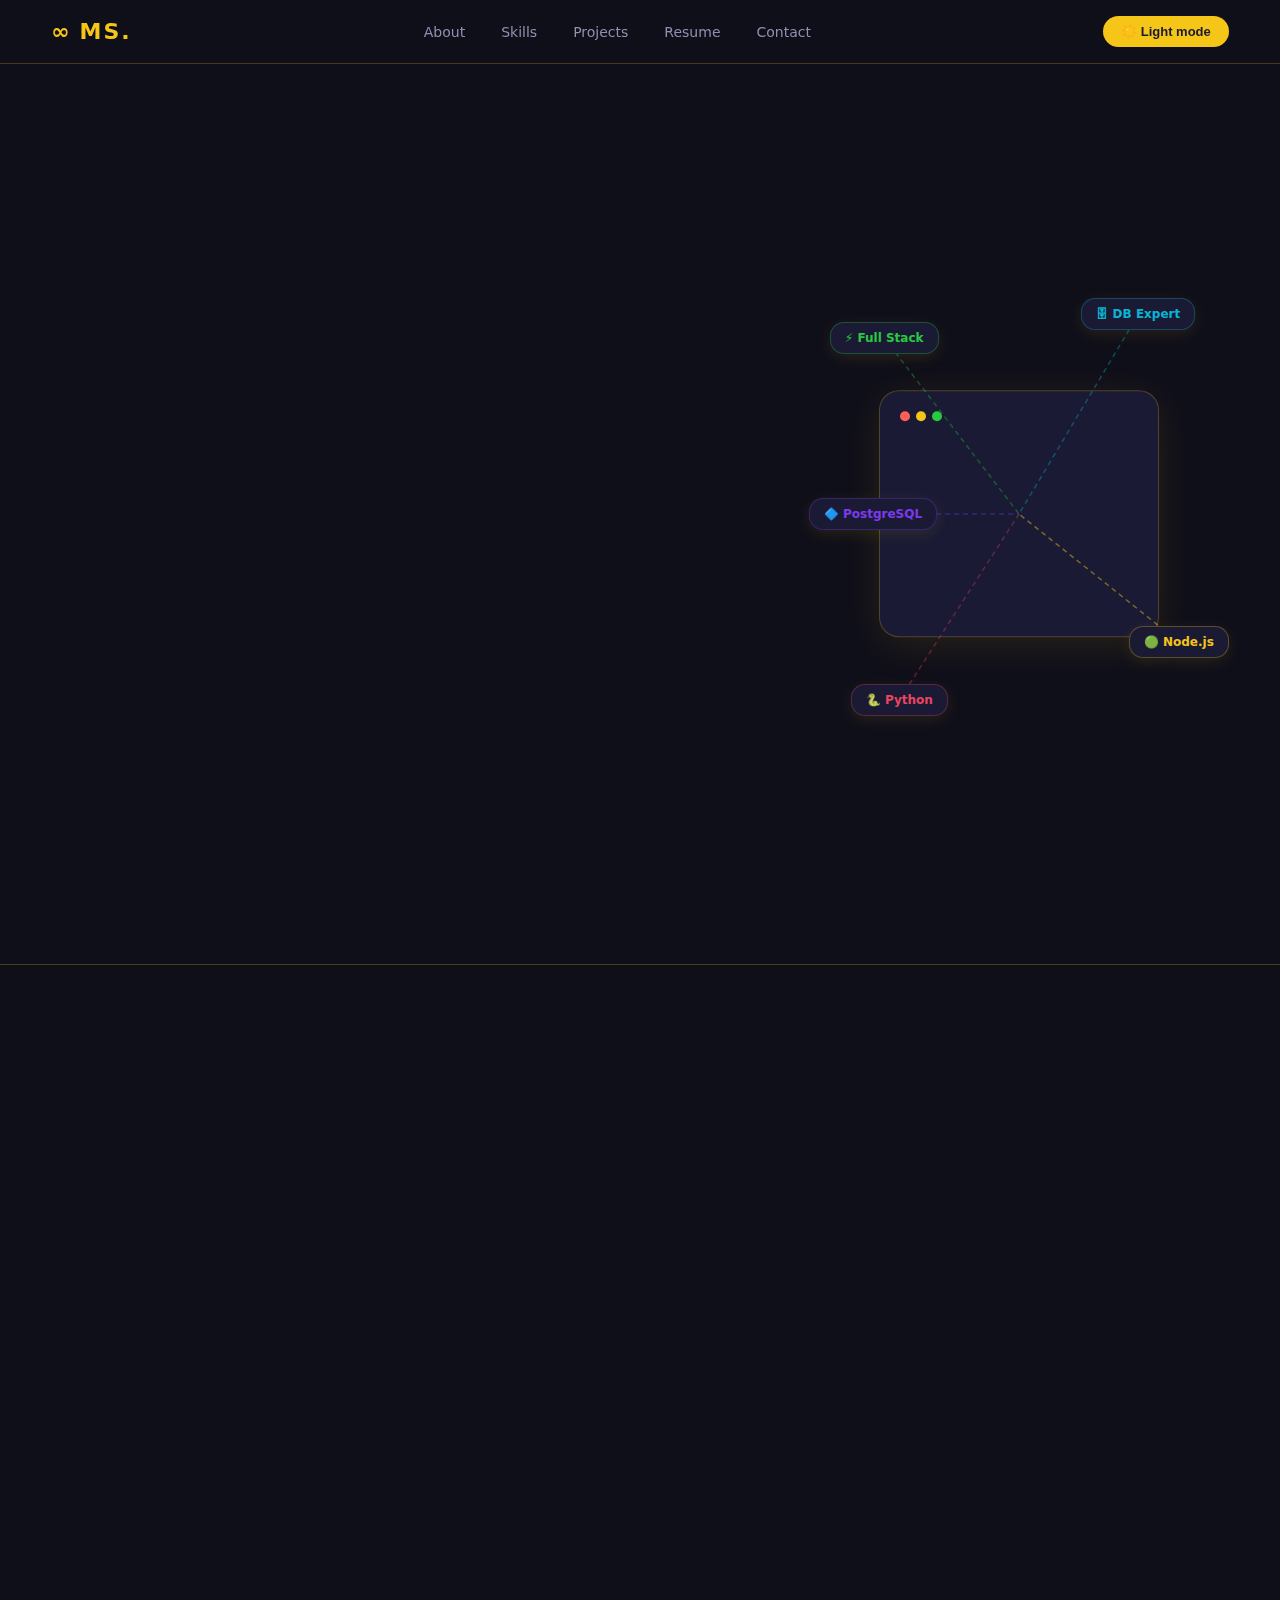
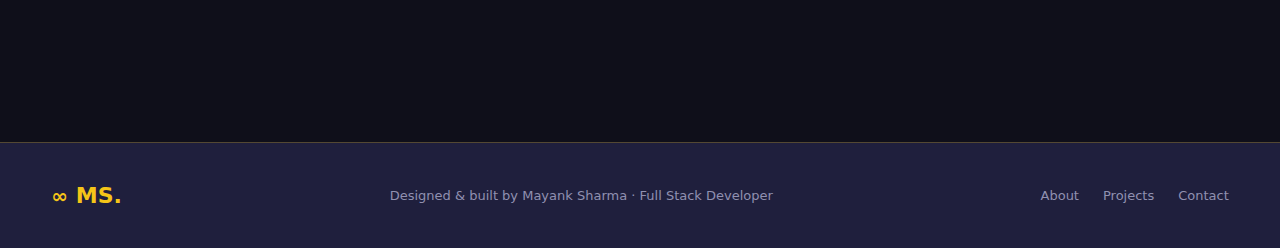
<file: index.html>
<!DOCTYPE html>
<html lang="en" data-theme="dark">
<head>
<meta charset="UTF-8">
<meta name="viewport" content="width=device-width, initial-scale=1.0">
<title>Mayank Sharma — Full Stack Developer</title>
<style>
*{margin:0;padding:0;box-sizing:border-box;}
:root{
  --bg:#fffbf0;--bg2:#fff8e7;--card:#ffffff;--card2:#fef9ec;
  --accent:#f5c518;--accent2:#e6a817;--accent3:#1a1a2e;
  --text:#1a1a2e;--text2:#4a4a6a;--border:rgba(245,197,24,0.3);
  --glow:rgba(245,197,24,0.25);--shadow:rgba(245,197,24,0.15);
}
[data-theme="dark"]{
  --bg:#0f0f1a;--bg2:#141428;--card:#1a1a35;--card2:#1f1f3d;
  --accent:#f5c518;--accent2:#e6a817;--accent3:#f5c518;
  --text:#f0f0ff;--text2:#9090b0;--border:rgba(245,197,24,0.25);
  --glow:rgba(245,197,24,0.2);--shadow:rgba(245,197,24,0.1);
}
html{scroll-behavior:smooth;}
body{background:var(--bg);color:var(--text);font-family:'Segoe UI',system-ui,sans-serif;overflow-x:hidden;transition:background 0.5s,color 0.5s;}

nav{width:100%;background:rgba(15,15,26,0.92);border-bottom:1px solid var(--border);padding:0 4%;display:flex;align-items:center;justify-content:space-between;height:64px;position:sticky;top:0;z-index:999;backdrop-filter:blur(12px);transition:background 0.5s;}
[data-theme="light"] nav{background:rgba(255,251,240,0.92);}
.nav-logo{font-size:22px;font-weight:900;color:var(--accent);letter-spacing:2px;cursor:pointer;transition:transform 0.3s,letter-spacing 0.3s;display:flex;align-items:center;gap:8px;}
.nav-logo:hover{transform:scale(1.08) rotate(-3deg);}
.inf-tiny{font-size:22px;display:inline-block;line-height:1;}
.nav-links{display:flex;gap:0;list-style:none;}
.nav-links li a{color:var(--text2);font-size:14px;padding:8px 18px;display:block;cursor:pointer;position:relative;transition:color 0.3s;text-decoration:none;}
.nav-links li a::after{content:'';position:absolute;bottom:0;left:50%;width:0;height:2px;background:var(--accent);transition:width 0.3s,left 0.3s;border-radius:2px;}
.nav-links li a:hover{color:var(--accent);}
.nav-links li a:hover::after{width:80%;left:10%;}
.theme-btn{background:var(--accent);border:none;color:#1a1a2e;padding:8px 18px;border-radius:30px;cursor:pointer;font-size:13px;font-weight:700;transition:all 0.3s;}
.theme-btn:hover{transform:scale(1.08) rotate(-2deg);box-shadow:0 4px 20px var(--glow);}
.theme-btn:active{animation:jelly 0.4s;}

@keyframes jelly{0%,100%{transform:scale(1,1);}25%{transform:scale(0.93,1.08);}50%{transform:scale(1.08,0.93);}75%{transform:scale(0.97,1.04);}}
@keyframes fadeUp{from{opacity:0;transform:translateY(28px);}to{opacity:1;transform:translateY(0);}}
@keyframes slideRight{from{opacity:0;transform:translateX(-40px);}to{opacity:1;transform:translateX(0);}}
@keyframes float{0%,100%{transform:translateY(0) rotate(-1deg);}50%{transform:translateY(-12px) rotate(1deg);}}
@keyframes blink{0%,100%{opacity:1;}50%{opacity:0;}}
@keyframes pop{0%{transform:scale(1);}50%{transform:scale(1.18);}100%{transform:scale(1);}}
@keyframes inf-spin{0%,100%{transform:rotate(-3deg) scale(1);}50%{transform:rotate(3deg) scale(1.05);}}
@keyframes pulse-ring{0%{box-shadow:0 0 0 0 var(--glow);}100%{box-shadow:0 0 0 16px transparent;}}

.hero{width:100%;min-height:100vh;display:flex;align-items:center;position:relative;overflow:hidden;padding:0 4%;}
.hero-content{flex:1;z-index:2;padding-right:3rem;}
.hero-visual{flex:0 0 420px;display:flex;align-items:center;justify-content:center;position:relative;z-index:2;height:480px;}
.hero-tag{font-size:11px;letter-spacing:4px;color:var(--accent2);text-transform:uppercase;margin-bottom:1rem;opacity:0;animation:slideRight 0.7s 0.3s forwards;font-weight:700;}
.hero h1{font-size:clamp(2.8rem,5vw,4.5rem);font-weight:900;line-height:1.1;margin-bottom:1.2rem;opacity:0;animation:slideRight 0.7s 0.5s forwards;}
.hero h1 .name{color:var(--accent);display:inline-block;}
.hero-sub{font-size:1rem;color:var(--text2);max-width:500px;line-height:1.85;margin-bottom:2rem;opacity:0;animation:slideRight 0.7s 0.7s forwards;}
.hero-btns{display:flex;gap:1rem;flex-wrap:wrap;opacity:0;animation:slideRight 0.7s 0.9s forwards;}

.btn-primary{background:var(--accent);color:#1a1a2e;padding:13px 32px;border-radius:8px;font-size:15px;font-weight:800;cursor:pointer;border:none;transition:all 0.2s;position:relative;overflow:hidden;}
.btn-primary:hover{transform:scale(1.06) translateY(-2px);box-shadow:0 8px 28px var(--glow);}
.btn-primary:active{animation:jelly 0.4s;}
.btn-outline{background:transparent;color:var(--text);padding:13px 32px;border-radius:8px;font-size:15px;font-weight:700;cursor:pointer;border:2px solid var(--border);transition:all 0.3s;}
.btn-outline:hover{border-color:var(--accent);color:var(--accent);transform:scale(1.06) translateY(-2px);}

.code-orb{width:280px;background:var(--card);border:1.5px solid var(--border);border-radius:20px;padding:20px;animation:float 4s ease-in-out infinite;position:absolute;top:50%;left:50%;transform:translate(-50%,-50%);box-shadow:0 8px 40px var(--shadow);}
.code-orb-header{display:flex;gap:6px;margin-bottom:14px;}
.dot-r{width:10px;height:10px;background:#ff5f57;border-radius:50%;}
.dot-y{width:10px;height:10px;background:#f5c518;border-radius:50%;}
.dot-g{width:10px;height:10px;background:#27c93f;border-radius:50%;}
.code-line{font-family:'Courier New',monospace;font-size:11.5px;margin-bottom:5px;opacity:0;animation:fadeUp 0.3s forwards;}
.code-line:nth-child(2){animation-delay:1s;color:#e94560;}
.code-line:nth-child(3){animation-delay:1.2s;color:#06b6d4;}
.code-line:nth-child(4){animation-delay:1.4s;color:var(--text2);}
.code-line:nth-child(5){animation-delay:1.6s;color:#f5c518;}
.code-line:nth-child(6){animation-delay:1.8s;color:var(--text2);}
.code-line:nth-child(7){animation-delay:2s;color:#06b6d4;}
.code-line:nth-child(8){animation-delay:2.2s;color:#e94560;}
.code-line:nth-child(9){animation-delay:2.4s;color:var(--text);}
.code-line:nth-child(10){animation-delay:2.6s;color:var(--text2);}
.code-cursor{display:inline-block;width:7px;height:13px;background:var(--accent);animation:blink 1s infinite;vertical-align:middle;margin-left:2px;border-radius:1px;}

.drag-zone{position:absolute;inset:0;pointer-events:none;}
.fbadge{position:absolute;background:var(--card);border:1.5px solid var(--border);border-radius:14px;padding:8px 14px;font-size:12px;font-weight:700;cursor:grab;pointer-events:all;user-select:none;transition:box-shadow 0.2s,transform 0.15s;box-shadow:0 4px 16px var(--shadow);white-space:nowrap;z-index:10;}
.fbadge:hover{transform:scale(1.12);box-shadow:0 8px 32px var(--glow);animation:pop 0.3s;}
.fbadge.dragging{cursor:grabbing;transform:scale(1.15) rotate(3deg);box-shadow:0 12px 40px var(--glow);z-index:50;}
.badge-fs{top:10%;left:5%;color:#27c93f;border-color:rgba(39,201,63,0.3);}
.badge-db{top:5%;right:8%;color:#06b6d4;border-color:rgba(6,182,212,0.3);}
.badge-node{bottom:20%;right:0%;color:#f5c518;border-color:rgba(245,197,24,0.3);}
.badge-py{bottom:8%;left:10%;color:#e94560;border-color:rgba(233,69,96,0.3);}
.badge-sql{top:50%;left:0%;color:#7c3aed;border-color:rgba(124,58,237,0.3);transform:translateY(-50%);}
.connector-svg{position:absolute;inset:0;width:100%;height:100%;pointer-events:none;z-index:1;}

.section{width:100%;padding:6rem 4%;}
.section-inner{max-width:1200px;margin:0 auto;}
.section-label{font-size:11px;letter-spacing:4px;color:var(--accent2);text-transform:uppercase;margin-bottom:0.4rem;font-weight:700;}
.section-title{font-size:clamp(1.8rem,3vw,2.6rem);font-weight:900;margin-bottom:3rem;position:relative;display:inline-block;}
.section-title::after{content:'';position:absolute;bottom:-8px;left:0;width:40px;height:3px;background:var(--accent);border-radius:2px;transition:width 0.4s;}
.section-title:hover::after{width:100%;}
.divider{width:100%;height:1px;background:var(--border);}

.about-layout{display:grid;grid-template-columns:1fr 1fr;gap:5rem;align-items:center;}
.about-text p{font-size:15px;color:var(--text2);line-height:1.85;margin-bottom:1.1rem;}
.about-right{display:grid;grid-template-columns:1fr 1fr;gap:1rem;}
.stat-card{background:var(--card);border:1.5px solid var(--border);border-radius:16px;padding:1.8rem;text-align:center;cursor:default;transition:all 0.4s cubic-bezier(0.34,1.56,0.64,1);box-shadow:0 4px 20px var(--shadow);}
.stat-card:nth-child(1),.stat-card:nth-child(3){transform:rotate(-2.5deg);}
.stat-card:nth-child(2),.stat-card:nth-child(4){transform:rotate(2.5deg);}
.stat-card:hover{transform:rotate(0deg) translateY(-8px) scale(1.04)!important;border-color:var(--accent);box-shadow:0 16px 48px var(--glow);}
.stat-num{font-size:2.2rem;font-weight:900;color:var(--accent);}
.stat-desc{font-size:12px;color:var(--text2);margin-top:6px;line-height:1.5;}

.social-strip{display:flex;gap:10px;margin-top:1.5rem;flex-wrap:wrap;}
.s-pill{font-size:12px;padding:7px 16px;border-radius:24px;border:1.5px solid;transition:all 0.3s;cursor:pointer;text-decoration:none;font-weight:600;display:flex;align-items:center;gap:6px;}
.s-pill:hover{transform:scale(1.1) translateY(-3px);box-shadow:0 8px 24px rgba(0,0,0,0.12);}
.s-pill:active{animation:jelly 0.4s;}
.s-ig{color:#e1306c;border-color:rgba(225,48,108,0.35);background:rgba(225,48,108,0.07);}
.s-ig:hover{background:rgba(225,48,108,0.15);}
.s-tw{color:#1d9bf0;border-color:rgba(29,155,240,0.35);background:rgba(29,155,240,0.07);}
.s-tw:hover{background:rgba(29,155,240,0.15);}
.s-gh{color:var(--text);border-color:var(--border);background:var(--card2);}
.s-gh:hover{border-color:var(--accent);color:var(--accent);background:rgba(245,197,24,0.08);}
.s-li{color:#0a66c2;border-color:rgba(10,102,194,0.35);background:rgba(10,102,194,0.07);}
.s-li:hover{background:rgba(10,102,194,0.15);}

/* INFINITY WISDOM SECTION (replaces duck) */
.wisdom-section{display:flex;align-items:center;justify-content:center;gap:2rem;margin:3rem 0;background:var(--card2);border:1.5px solid var(--border);border-radius:24px;padding:2.5rem;position:relative;overflow:hidden;}
.inf-wrap{display:flex;flex-direction:column;align-items:center;gap:12px;cursor:pointer;}
.inf-symbol{font-size:72px;animation:inf-spin 3s ease-in-out infinite;line-height:1;filter:drop-shadow(0 4px 12px rgba(245,197,24,0.4));transition:transform 0.3s;}
.inf-wrap:hover .inf-symbol{transform:scale(1.2);}
.inf-click-btn{background:var(--accent);color:#1a1a2e;border:none;border-radius:30px;padding:12px 28px;font-size:16px;font-weight:800;cursor:pointer;transition:all 0.3s;white-space:nowrap;letter-spacing:0.5px;}
.inf-click-btn:hover{transform:scale(1.1) translateY(-3px);box-shadow:0 8px 28px var(--glow);}
.inf-click-btn:active{animation:jelly 0.4s;}
.wisdom-speech{background:var(--card);border:1.5px solid var(--border);border-radius:16px;padding:1.2rem 1.5rem;max-width:340px;position:relative;font-size:14px;color:var(--text2);line-height:1.7;}
.wisdom-speech::before{content:'';position:absolute;left:-12px;top:50%;transform:translateY(-50%);border:6px solid transparent;border-right-color:var(--border);}
.wisdom-speech::after{content:'';position:absolute;left:-10px;top:50%;transform:translateY(-50%);border:5px solid transparent;border-right-color:var(--card);}
.wisdom-name{font-weight:800;color:var(--accent);font-size:15px;margin-bottom:4px;}

.skills-cat-grid{display:grid;grid-template-columns:repeat(3,1fr);gap:1.2rem;margin-bottom:0;}
.skill-cat{background:var(--card);border:1.5px solid var(--border);border-radius:16px;padding:1.6rem;transition:all 0.35s cubic-bezier(0.34,1.56,0.64,1);cursor:pointer;position:relative;overflow:hidden;}
.skill-cat::before{content:'';position:absolute;bottom:0;left:0;width:100%;height:3px;background:var(--accent);transform:scaleX(0);transform-origin:left;transition:transform 0.35s;}
.skill-cat:hover{transform:translateY(-6px);border-color:var(--accent);box-shadow:0 12px 40px var(--glow);}
.skill-cat:hover::before{transform:scaleX(1);}
.skill-cat-icon{font-size:24px;margin-bottom:8px;}
.skill-cat-title{font-size:11px;letter-spacing:3px;color:var(--accent2);text-transform:uppercase;font-weight:700;margin-bottom:4px;}
.skill-cat-hint{font-size:12px;color:var(--text2);}
.skills-reveal{overflow:hidden;max-height:0;transition:max-height 0.5s ease,opacity 0.4s ease,margin 0.4s;opacity:0;margin-top:0;}
.skills-reveal.open{max-height:200px;opacity:1;margin-top:2rem;}
.skills-reveal-inner{display:flex;flex-wrap:wrap;gap:10px;justify-content:center;padding:1.5rem;background:var(--card);border:1.5px solid var(--border);border-radius:16px;}
.stag{background:var(--card2);color:var(--text);font-size:13px;padding:8px 20px;border-radius:24px;border:1.5px solid var(--border);transition:all 0.3s;cursor:default;font-weight:600;}
.stag:hover{border-color:var(--accent);color:var(--accent);transform:scale(1.1) translateY(-3px);background:rgba(245,197,24,0.08);}
.stag.learning{border-color:rgba(124,58,237,0.4);color:#7c3aed;}

.projects-layout{display:grid;grid-template-columns:1fr 1fr;gap:2rem;}
.project-card{background:var(--card);border:1.5px solid var(--border);border-radius:20px;padding:2rem;transition:all 0.4s cubic-bezier(0.34,1.56,0.64,1);cursor:default;position:relative;overflow:hidden;display:flex;flex-direction:column;box-shadow:0 4px 20px var(--shadow);}
.project-card::before{content:'';position:absolute;top:0;left:0;right:0;height:3px;background:var(--accent);transform:scaleX(0);transform-origin:left;transition:transform 0.4s;}
.project-card.featured{grid-column:1/-1;display:grid;grid-template-columns:1.2fr 0.8fr;gap:2rem;align-items:center;border-left:4px solid var(--accent);}
.project-card.featured::before{display:none;}
.project-card.featured:hover{transform:translateY(-10px);border-color:var(--accent);box-shadow:0 24px 64px var(--glow);}
.project-card.left-card:hover{transform:rotate(-2.5deg) translateY(-10px);border-color:var(--accent);box-shadow:0 20px 56px var(--glow);}
.project-card.left-card:hover::before{transform:scaleX(1);}
.project-card.right-card:hover{transform:rotate(2.5deg) translateY(-10px);border-color:var(--accent);box-shadow:0 20px 56px var(--glow);}
.project-card.right-card:hover::before{transform:scaleX(1);}
.proj-badge{display:inline-block;font-size:10px;letter-spacing:2px;color:var(--accent2);background:rgba(245,197,24,0.12);padding:4px 12px;border-radius:20px;margin-bottom:0.8rem;border:1px solid rgba(245,197,24,0.25);font-weight:700;}
.proj-title{font-size:1.1rem;font-weight:800;margin-bottom:0.6rem;color:var(--text);}
.proj-desc{font-size:14px;color:var(--text2);line-height:1.75;margin-bottom:1.2rem;flex:1;}
.proj-tech{display:flex;flex-wrap:wrap;gap:6px;}
.tech-tag{font-size:11px;color:var(--text2);background:var(--card2);padding:4px 10px;border-radius:5px;border:1px solid var(--border);transition:all 0.25s;}
.tech-tag:hover{color:var(--accent);border-color:var(--accent);}
.proj-status{font-size:11px;color:#7c3aed;margin-top:0.8rem;font-style:italic;font-weight:600;}
.proj-visual{background:var(--card2);border-radius:14px;padding:1.4rem;border:1.5px solid var(--border);}
.proj-visual-label{font-size:10px;letter-spacing:3px;color:var(--accent2);text-transform:uppercase;margin-bottom:1rem;font-weight:700;}
.proj-metric{display:flex;align-items:center;gap:10px;margin-bottom:10px;}
.metric-bar-wrap{flex:1;height:6px;background:var(--bg2);border-radius:3px;overflow:hidden;}
.metric-bar{height:100%;background:var(--accent);border-radius:3px;width:0;transition:width 1.5s ease;}
.metric-label{font-size:11px;color:var(--text2);min-width:72px;}
.metric-val{font-size:11px;font-weight:800;color:var(--text);min-width:28px;text-align:right;}

.resume-layout{display:grid;grid-template-columns:1fr 1fr;gap:5rem;}
.timeline{position:relative;padding-left:2rem;}
.timeline::before{content:'';position:absolute;left:0;top:8px;bottom:8px;width:1px;background:var(--border);}
.t-item{position:relative;margin-bottom:2.5rem;padding-left:1.5rem;transition:transform 0.3s;}
.t-item:hover{transform:translateX(8px);}
.t-dot{position:absolute;left:-2.3rem;top:6px;width:13px;height:13px;background:var(--accent);border-radius:50%;box-shadow:0 0 0 3px var(--bg),0 0 0 5px rgba(245,197,24,0.3);transition:all 0.3s;}
.t-item:hover .t-dot{animation:pulse-ring 1s ease-out;}
.t-year{font-size:11px;color:var(--accent2);letter-spacing:2px;text-transform:uppercase;margin-bottom:4px;font-weight:700;}
.t-title{font-size:15px;font-weight:800;color:var(--text);margin-bottom:4px;}
.t-sub{font-size:13px;color:var(--text2);line-height:1.7;}
.resume-label{font-size:11px;letter-spacing:3px;color:var(--text2);text-transform:uppercase;margin-bottom:1.5rem;font-weight:700;}

.contact-layout{display:grid;grid-template-columns:1fr 1.2fr;gap:5rem;align-items:start;}
.contact-block{display:flex;align-items:center;gap:12px;padding:1rem 1.2rem;background:var(--card);border:1.5px solid var(--border);border-radius:14px;margin-bottom:1rem;transition:all 0.35s cubic-bezier(0.34,1.56,0.64,1);cursor:default;}
.contact-block:hover{transform:translateX(8px) scale(1.02);border-color:var(--accent);box-shadow:0 8px 28px var(--glow);}
.c-icon{width:38px;height:38px;background:rgba(245,197,24,0.12);border-radius:10px;display:flex;align-items:center;justify-content:center;font-size:17px;flex-shrink:0;border:1px solid rgba(245,197,24,0.2);}
.c-label{font-size:11px;color:var(--text2);margin-bottom:2px;}
.c-val{font-size:13px;color:var(--text);font-weight:700;}
.contact-form{display:flex;flex-direction:column;gap:14px;}
.cf-input{background:var(--card);border:1.5px solid var(--border);color:var(--text);padding:13px 16px;border-radius:12px;font-size:14px;outline:none;transition:all 0.3s;font-family:inherit;width:100%;}
.cf-input:focus{border-color:var(--accent);box-shadow:0 0 0 3px rgba(245,197,24,0.12);transform:scale(1.01);}
.cf-input:hover:not(:focus){border-color:rgba(245,197,24,0.4);}
textarea.cf-input{resize:vertical;min-height:120px;}
.cf-input::placeholder{color:var(--text2);}

footer{background:var(--card2);border-top:1px solid var(--border);padding:2.5rem 4%;display:flex;align-items:center;justify-content:space-between;flex-wrap:wrap;gap:1rem;}
.footer-logo{font-size:22px;font-weight:900;color:var(--accent);display:flex;align-items:center;gap:8px;}
.footer-text{font-size:13px;color:var(--text2);}
.footer-links{display:flex;gap:1.5rem;}
.footer-links a{font-size:13px;color:var(--text2);text-decoration:none;transition:color 0.25s;cursor:pointer;}
.footer-links a:hover{color:var(--accent);}

/* REVEAL — fixed threshold so sections actually appear */
.reveal,.reveal-left,.reveal-right{opacity:0;transition:opacity 0.65s ease,transform 0.65s ease;}
.reveal{transform:translateY(32px);}
.reveal-left{transform:translateX(-40px);}
.reveal-right{transform:translateX(40px);}
.reveal.visible,.reveal-left.visible,.reveal-right.visible{opacity:1;transform:none;}

@media(max-width:768px){
  .about-layout,.resume-layout,.contact-layout,.projects-layout{grid-template-columns:1fr;}
  .skills-cat-grid{grid-template-columns:1fr 1fr;}
  .project-card.featured{grid-template-columns:1fr;}
  .hero{flex-direction:column;padding-top:5rem;padding-bottom:3rem;}
  .hero-visual{display:none;}
  .nav-links{display:none;}
  .wisdom-section{flex-direction:column;}
}
</style>
</head>
<body>

<nav>
  <div class="nav-logo" onclick="scrollSec('hero')"><span class="inf-tiny">∞</span> MS.</div>
  <ul class="nav-links">
    <li><a onclick="scrollSec('about')">About</a></li>
    <li><a onclick="scrollSec('skills')">Skills</a></li>
    <li><a onclick="scrollSec('projects')">Projects</a></li>
    <li><a onclick="scrollSec('resume')">Resume</a></li>
    <li><a onclick="scrollSec('contact')">Contact</a></li>
  </ul>
  <button class="theme-btn" id="themeBtn" onclick="toggleTheme()">☀️ Light mode</button>
</nav>

<div id="hero" class="hero">
  <div class="hero-content">
    <div class="hero-tag">Full Stack Developer · Freelancer · Always Building</div>
    <h1>Hey, I'm<br><span class="name">Mayank Sharma.</span></h1>
    <p class="hero-sub">I build real-world web applications — clean frontends, solid backends, and everything in between. Funny by nature, serious about craft. Never stopping, always shipping.</p>
    <div class="hero-btns">
      <button class="btn-primary" onclick="scrollSec('projects')">See my work</button>
      <button class="btn-outline" onclick="scrollSec('contact')">Get in touch</button>
    </div>
  </div>
  <div class="hero-visual" id="heroVisual">
    <svg class="connector-svg" id="connSvg" viewBox="0 0 420 480" preserveAspectRatio="none">
      <line id="line-fs" stroke="rgba(39,201,63,0.35)" stroke-width="1.5" stroke-dasharray="5,4"/>
      <line id="line-db" stroke="rgba(6,182,212,0.35)" stroke-width="1.5" stroke-dasharray="5,4"/>
      <line id="line-node" stroke="rgba(245,197,24,0.45)" stroke-width="1.5" stroke-dasharray="5,4"/>
      <line id="line-py" stroke="rgba(233,69,96,0.35)" stroke-width="1.5" stroke-dasharray="5,4"/>
      <line id="line-sql" stroke="rgba(124,58,237,0.35)" stroke-width="1.5" stroke-dasharray="5,4"/>
    </svg>
    <div class="drag-zone" id="dragZone">
      <div class="code-orb" id="codeOrb">
        <div class="code-orb-header"><div class="dot-r"></div><div class="dot-y"></div><div class="dot-g"></div></div>
        <div class="code-line">const mayank = {</div>
        <div class="code-line">&nbsp;&nbsp;role: "Full Stack Dev",</div>
        <div class="code-line">&nbsp;&nbsp;stack: ["Node","Express",</div>
        <div class="code-line">&nbsp;&nbsp;&nbsp;&nbsp;"PostgreSQL","JS"],</div>
        <div class="code-line">&nbsp;&nbsp;learning: ["DSA"],</div>
        <div class="code-line">&nbsp;&nbsp;status: "Freelancing 🔥",</div>
        <div class="code-line">&nbsp;&nbsp;degree: "BCA 2027",</div>
        <div class="code-line">&nbsp;&nbsp;infinite: true,</div>
        <div class="code-line">&nbsp;&nbsp;stopping: false,</div>
        <div class="code-line">};<span class="code-cursor"></span></div>
      </div>
      <div class="fbadge badge-fs" id="b-fs">⚡ Full Stack</div>
      <div class="fbadge badge-db" id="b-db">🗄 DB Expert</div>
      <div class="fbadge badge-node" id="b-node">🟢 Node.js</div>
      <div class="fbadge badge-py" id="b-py">🐍 Python</div>
      <div class="fbadge badge-sql" id="b-sql">🔷 PostgreSQL</div>
    </div>
  </div>
</div>

<div class="divider"></div>

<section class="section" id="about">
  <div class="section-inner">
    <div class="section-label reveal">Who I am</div>
    <div class="section-title reveal">About me</div>
    <div class="about-layout">
      <div class="about-text reveal-left">
        <p>I'm a full stack developer and freelancer from India, pursuing my BCA — graduating July 2027. I've shipped real production software. My biggest work, CreditaFinance, was a live fintech platform I designed and built entirely from scratch.</p>
        <p>I don't sit still. New framework? I'm already on it. New concept in DSA? Already grinding. I believe in building things that work, look premium, and survive real users.</p>
        <p>Outside pure dev, I dabble in Figma for UI design and video editing in Filmora and Adobe Premiere Pro — because a developer who understands design hits different.</p>
        <div class="social-strip">
          <a class="s-pill s-ig" href="#">
            <svg width="14" height="14" viewBox="0 0 24 24" fill="currentColor"><path d="M12 2.163c3.204 0 3.584.012 4.85.07 3.252.148 4.771 1.691 4.919 4.919.058 1.265.069 1.645.069 4.849 0 3.205-.012 3.584-.069 4.849-.149 3.225-1.664 4.771-4.919 4.919-1.266.058-1.644.07-4.85.07-3.204 0-3.584-.012-4.849-.07-3.26-.149-4.771-1.699-4.919-4.92-.058-1.265-.07-1.644-.07-4.849 0-3.204.013-3.583.07-4.849.149-3.227 1.664-4.771 4.919-4.919 1.266-.057 1.645-.069 4.849-.069zm0-2.163c-3.259 0-3.667.014-4.947.072-4.358.2-6.78 2.618-6.98 6.98-.059 1.281-.073 1.689-.073 4.948 0 3.259.014 3.668.072 4.948.2 4.358 2.618 6.78 6.98 6.98 1.281.058 1.689.072 4.948.072 3.259 0 3.668-.014 4.948-.072 4.354-.2 6.782-2.618 6.979-6.98.059-1.28.073-1.689.073-4.948 0-3.259-.014-3.667-.072-4.947-.196-4.354-2.617-6.78-6.979-6.98-1.281-.059-1.69-.073-4.949-.073zm0 5.838c-3.403 0-6.162 2.759-6.162 6.162s2.759 6.163 6.162 6.163 6.162-2.759 6.162-6.163c0-3.403-2.759-6.162-6.162-6.162zm0 10.162c-2.209 0-4-1.79-4-4 0-2.209 1.791-4 4-4s4 1.791 4 4c0 2.21-1.791 4-4 4zm6.406-11.845c-.796 0-1.441.645-1.441 1.44s.645 1.44 1.441 1.44c.795 0 1.439-.645 1.439-1.44s-.644-1.44-1.439-1.44z"/></svg>
            Instagram
          </a>
          <a class="s-pill s-tw" href="#">
            <svg width="14" height="14" viewBox="0 0 24 24" fill="currentColor"><path d="M18.244 2.25h3.308l-7.227 8.26 8.502 11.24H16.17l-4.714-6.231-5.401 6.231H2.744l7.73-8.835L1.254 2.25H8.08l4.259 5.63zm-1.161 17.52h1.833L7.084 4.126H5.117z"/></svg>
            Twitter / X
          </a>
          <a class="s-pill s-gh" href="#">
            <svg width="14" height="14" viewBox="0 0 24 24" fill="currentColor"><path d="M12 0c-6.626 0-12 5.373-12 12 0 5.302 3.438 9.8 8.207 11.387.599.111.793-.261.793-.577v-2.234c-3.338.726-4.033-1.416-4.033-1.416-.546-1.387-1.333-1.756-1.333-1.756-1.089-.745.083-.729.083-.729 1.205.084 1.839 1.237 1.839 1.237 1.07 1.834 2.807 1.304 3.492.997.107-.775.418-1.305.762-1.604-2.665-.305-5.467-1.334-5.467-5.931 0-1.311.469-2.381 1.236-3.221-.124-.303-.535-1.524.117-3.176 0 0 1.008-.322 3.301 1.23.957-.266 1.983-.399 3.003-.404 1.02.005 2.047.138 3.006.404 2.291-1.552 3.297-1.23 3.297-1.23.653 1.653.242 2.874.118 3.176.77.84 1.235 1.911 1.235 3.221 0 4.609-2.807 5.624-5.479 5.921.43.372.823 1.102.823 2.222v3.293c0 .319.192.694.801.576 4.765-1.589 8.199-6.086 8.199-11.386 0-6.627-5.373-12-12-12z"/></svg>
            GitHub
          </a>
          <a class="s-pill s-li" href="#">
            <svg width="14" height="14" viewBox="0 0 24 24" fill="currentColor"><path d="M20.447 20.452h-3.554v-5.569c0-1.328-.027-3.037-1.852-3.037-1.853 0-2.136 1.445-2.136 2.939v5.667H9.351V9h3.414v1.561h.046c.477-.9 1.637-1.85 3.37-1.85 3.601 0 4.267 2.37 4.267 5.455v6.286zM5.337 7.433c-1.144 0-2.063-.926-2.063-2.065 0-1.138.92-2.063 2.063-2.063 1.14 0 2.064.925 2.064 2.063 0 1.139-.925 2.065-2.064 2.065zm1.782 13.019H3.555V9h3.564v11.452zM22.225 0H1.771C.792 0 0 .774 0 1.729v20.542C0 23.227.792 24 1.771 24h20.451C23.2 24 24 23.227 24 22.271V1.729C24 .774 23.2 0 22.222 0h.003z"/></svg>
            LinkedIn
          </a>
        </div>
      </div>
      <div class="about-right reveal-right">
        <div class="stat-card"><div class="stat-num">1+</div><div class="stat-desc">Production project<br>live & deployed</div></div>
        <div class="stat-card"><div class="stat-num">3+</div><div class="stat-desc">Projects shipped<br>& published</div></div>
        <div class="stat-card"><div class="stat-num">6+</div><div class="stat-desc">Languages &<br>frameworks</div></div>
        <div class="stat-card"><div class="stat-num">2027</div><div class="stat-desc">BCA graduation<br>year</div></div>
      </div>
    </div>

    <!-- INFINITY WISDOM SECTION -->
    <div class="wisdom-section reveal" style="margin-top:3rem;">
      <div class="inf-wrap" onclick="wisdomClick()" id="infEl">
        <div class="inf-symbol">∞</div>
        <button class="inf-click-btn">✨ Click me for wisdom</button>
      </div>
      <div class="wisdom-speech">
        <div class="wisdom-name">∞ Infinite Dev Wisdom</div>
        <div id="wisdomMsg">The best code is the code you ship. The second best is the code you refactor next sprint. The worst is the code you explained in a meeting for 45 minutes.</div>
      </div>
    </div>
  </div>
</section>

<div class="divider"></div>

<section class="section" id="skills">
  <div class="section-inner">
    <div class="section-label reveal">What I work with</div>
    <div class="section-title reveal">Skills & stack</div>
    <div class="skills-cat-grid reveal" id="skillsGrid">
      <div class="skill-cat" onclick="showSkills('frontend')"><div class="skill-cat-icon">🖥</div><div class="skill-cat-title">Frontend</div><div class="skill-cat-hint">Click to explore →</div></div>
      <div class="skill-cat" onclick="showSkills('backend')"><div class="skill-cat-icon">⚙️</div><div class="skill-cat-title">Backend</div><div class="skill-cat-hint">Click to explore →</div></div>
      <div class="skill-cat" onclick="showSkills('database')"><div class="skill-cat-icon">🗄</div><div class="skill-cat-title">Database</div><div class="skill-cat-hint">Click to explore →</div></div>
      <div class="skill-cat" onclick="showSkills('tools')"><div class="skill-cat-icon">🔧</div><div class="skill-cat-title">Tools & Platforms</div><div class="skill-cat-hint">Click to explore →</div></div>
      <div class="skill-cat" onclick="showSkills('other')"><div class="skill-cat-icon">💡</div><div class="skill-cat-title">Other Languages</div><div class="skill-cat-hint">Click to explore →</div></div>
      <div class="skill-cat" onclick="showSkills('leveling')"><div class="skill-cat-icon">📈</div><div class="skill-cat-title">Currently Levelling Up</div><div class="skill-cat-hint">Click to explore →</div></div>
    </div>
    <div class="skills-reveal" id="skillsReveal">
      <div class="skills-reveal-inner" id="skillsRevealInner"></div>
    </div>
  </div>
</section>

<div class="divider"></div>

<section class="section" id="projects">
  <div class="section-inner">
    <div class="section-label reveal">What I've built</div>
    <div class="section-title reveal">Projects</div>
    <div class="projects-layout">
      <div class="project-card featured reveal">
        <div>
          <div class="proj-badge">Real-world · Full Stack · Production</div>
          <div class="proj-title">CreditaFinance — Fintech Web Platform</div>
          <div class="proj-desc">Designed and built the entire web platform for a fintech company as their full stack developer. Handled everything: UI in Figma, frontend, backend APIs, dual-database architecture, deployment on Render, and hosting on GitHub Pages. Ran on a live custom domain with real users.</div>
          <div class="proj-tech">
            <span class="tech-tag">HTML/CSS/JS</span><span class="tech-tag">Node.js</span><span class="tech-tag">Express</span><span class="tech-tag">MySQL</span><span class="tech-tag">PostgreSQL</span><span class="tech-tag">Render</span><span class="tech-tag">GitHub Pages</span>
          </div>
          <div class="proj-status">Domain offline — company shut down. Happy to walk through it.</div>
        </div>
        <div class="proj-visual">
          <div class="proj-visual-label">Project scope</div>
          <div class="proj-metric"><div class="metric-label">UI/Frontend</div><div class="metric-bar-wrap"><div class="metric-bar" data-w="95%"></div></div><div class="metric-val">95%</div></div>
          <div class="proj-metric"><div class="metric-label">Backend APIs</div><div class="metric-bar-wrap"><div class="metric-bar" data-w="85%"></div></div><div class="metric-val">85%</div></div>
          <div class="proj-metric"><div class="metric-label">Database</div><div class="metric-bar-wrap"><div class="metric-bar" data-w="80%"></div></div><div class="metric-val">80%</div></div>
          <div class="proj-metric"><div class="metric-label">DevOps</div><div class="metric-bar-wrap"><div class="metric-bar" data-w="70%"></div></div><div class="metric-val">70%</div></div>
        </div>
      </div>
      <div class="project-card left-card reveal">
        <div class="proj-badge">Personal · Active Dev</div>
        <div class="proj-title">Calendar — Task & Reminder App</div>
        <div class="proj-desc">A productivity calendar with interactive UI. Create tasks on specific dates, get browser push notifications as reminders. Full login system, clean UX, actively evolving on GitHub.</div>
        <div class="proj-tech"><span class="tech-tag">HTML/CSS/JS</span><span class="tech-tag">Push Notifications</span><span class="tech-tag">Auth system</span><span class="tech-tag">GitHub</span></div>
        <div class="proj-status">In active development · GitHub repo live</div>
      </div>
      <div class="project-card right-card reveal">
        <div class="proj-badge">Personal · UI Showcase</div>
        <div class="proj-title">Realme Earbuds — Product Comparison App</div>
        <div class="proj-desc">Premium-feeling product comparison app for Realme T110, T200, T200 Lite. Polished side-by-side UI inspired by top hardware brands. Includes a feedback form. Pure frontend craft.</div>
        <div class="proj-tech"><span class="tech-tag">HTML/CSS/JS</span><span class="tech-tag">Interactive UI</span><span class="tech-tag">Feedback form</span></div>
      </div>
    </div>
  </div>
</section>

<div class="divider"></div>

<section class="section" id="resume">
  <div class="section-inner">
    <div class="section-label reveal">My journey</div>
    <div class="section-title reveal">Resume</div>
    <div class="resume-layout">
      <div class="reveal-left">
        <div class="resume-label">Experience</div>
        <div class="timeline">
          <div class="t-item"><div class="t-dot"></div><div class="t-year">2024 – 2025</div><div class="t-title">Full Stack Web Developer</div><div class="t-sub">CreditaFinance · In-house<br>Designed & built the entire web platform — UI, backend APIs, dual database. Deployed on Render + GitHub Pages.</div></div>
          <div class="t-item"><div class="t-dot"></div><div class="t-year">2025 – 2026</div><div class="t-title">Software Developer Intern</div><div class="t-sub">Collaborative Development Projects · Work From home<br>Full Stack Developer Intern building and integrating web and mobile applications with hands-on experience in real-world projects like Bharat Job Mart.</div></div>
          <div class="t-item"><div class="t-dot"></div><div class="t-year">2025 – Present</div><div class="t-title">Freelance Developer</div><div class="t-sub">Independent · Remote<br>Building web apps, shipping personal projects, and continuously levelling up my stack and problem-solving.</div></div>
        </div>
      </div>
      <div class="reveal-right">
        <div class="resume-label">Education</div>
        <div class="timeline">
          <div class="t-item"><div class="t-dot"></div><div class="t-year">2024 – 2027</div><div class="t-title">BCA — Bachelor of Computer Applications</div><div class="t-sub">Graduating July 2027<br>CS fundamentals, software dev, systems — while building real projects and freelancing simultaneously.</div></div>
        </div>
        <div class="resume-label" style="margin-top:2rem;">Extra skills</div>
        <div style="display:flex;flex-wrap:wrap;gap:8px;margin-top:0.5rem;">
          <span class="stag">Figma</span><span class="stag">Video editing(Adobe Premiere Pro)</span>
        </div>
      </div>
      
    </div>
  </div>
</section>

<div class="divider"></div>

<section class="section" id="contact">
  <div class="section-inner">
    <div class="section-label reveal">Let's talk</div>
    <div class="section-title reveal">Get in touch</div>
    <div class="contact-layout">
      <div class="reveal-left">
        <p style="font-size:15px;color:var(--text2);line-height:1.8;margin-bottom:2rem;">Open to freelance work, collabs, or just a solid convo about tech. Drop me a message — I reply fast.</p>
        <div class="contact-block"><div class="c-icon">✉️</div><div><div class="c-label">Email</div><div class="c-val">mayank@email.com</div></div></div>
        <div class="contact-block"><div class="c-icon">💻</div><div><div class="c-label">GitHub</div><div class="c-val">github.com/mayanksharma</div></div></div>
        <div class="contact-block"><div class="c-icon">🔗</div><div><div class="c-label">LinkedIn</div><div class="c-val">linkedin.com/in/mayanksharma</div></div></div>
        <div class="social-strip" style="margin-top:1.5rem;">
          <a class="s-pill s-ig" href="#"><svg width="14" height="14" viewBox="0 0 24 24" fill="currentColor"><path d="M12 2.163c3.204 0 3.584.012 4.85.07 3.252.148 4.771 1.691 4.919 4.919.058 1.265.069 1.645.069 4.849 0 3.205-.012 3.584-.069 4.849-.149 3.225-1.664 4.771-4.919 4.919-1.266.058-1.644.07-4.85.07-3.204 0-3.584-.012-4.849-.07-3.26-.149-4.771-1.699-4.919-4.92-.058-1.265-.07-1.644-.07-4.849 0-3.204.013-3.583.07-4.849.149-3.227 1.664-4.771 4.919-4.919 1.266-.057 1.645-.069 4.849-.069zm0-2.163c-3.259 0-3.667.014-4.947.072-4.358.2-6.78 2.618-6.98 6.98-.059 1.281-.073 1.689-.073 4.948 0 3.259.014 3.668.072 4.948.2 4.358 2.618 6.78 6.98 6.98 1.281.058 1.689.072 4.948.072 3.259 0 3.668-.014 4.948-.072 4.354-.2 6.782-2.618 6.979-6.98.059-1.28.073-1.689.073-4.948 0-3.259-.014-3.667-.072-4.947-.196-4.354-2.617-6.78-6.979-6.98-1.281-.059-1.69-.073-4.949-.073zm0 5.838c-3.403 0-6.162 2.759-6.162 6.162s2.759 6.163 6.162 6.163 6.162-2.759 6.162-6.163c0-3.403-2.759-6.162-6.162-6.162zm0 10.162c-2.209 0-4-1.79-4-4 0-2.209 1.791-4 4-4s4 1.791 4 4c0 2.21-1.791 4-4 4zm6.406-11.845c-.796 0-1.441.645-1.441 1.44s.645 1.44 1.441 1.44c.795 0 1.439-.645 1.439-1.44s-.644-1.44-1.439-1.44z"/></svg>Instagram</a>
          <a class="s-pill s-tw" href="#"><svg width="14" height="14" viewBox="0 0 24 24" fill="currentColor"><path d="M18.244 2.25h3.308l-7.227 8.26 8.502 11.24H16.17l-4.714-6.231-5.401 6.231H2.744l7.73-8.835L1.254 2.25H8.08l4.259 5.63zm-1.161 17.52h1.833L7.084 4.126H5.117z"/></svg>Twitter / X</a>
        </div>
      </div>
      <div class="reveal-right">
        <div class="contact-form">
          <input class="cf-input" type="text" placeholder="Your name" id="cf-name"/>
          <input class="cf-input" type="email" placeholder="Your email" id="cf-email"/>
          <textarea class="cf-input" placeholder="Your message — what are you building?" id="cf-msg"></textarea>
          <button class="btn-primary" style="align-self:flex-start;" onclick="sendMsg()">Send message →</button>
        </div>
      </div>
    </div>
  </div>
</section>

<footer>
  <div class="footer-logo"><span style="font-size:20px;">∞</span> MS.</div>
  <div class="footer-text">Designed & built by Mayank Sharma · Full Stack Developer</div>
  <div class="footer-links">
    <a onclick="scrollSec('about')">About</a>
    <a onclick="scrollSec('projects')">Projects</a>
    <a onclick="scrollSec('contact')">Contact</a>
  </div>
</footer>

<script>
function scrollSec(id){const el=document.getElementById(id);if(el)el.scrollIntoView({behavior:'smooth',block:'start'});}

function toggleTheme(){
  const b=document.documentElement;
  const btn=document.getElementById('themeBtn');
  if(b.dataset.theme==='dark'){b.dataset.theme='light';btn.textContent='🌙 Dark mode';}
  else{b.dataset.theme='dark';btn.textContent='☀️ Light mode';}
}

const wisdomMsgs=[
  "The best code is the code you ship. The second best is the code you refactor next sprint. The worst is the code you explained in a meeting for 45 minutes.",
  "Every senior dev has a folder called 'final_FINAL_v3_USE_THIS_ONE'. It's okay. It's a rite of passage.",
  "console.log is not a debugger. It is a prayer.",
  "A merge conflict is just two developers arguing through code. The one with more commits wins morally.",
  "PostgreSQL does not care about your feelings. Neither does production. Plan accordingly.",
  "The client said 'just a small change'. The small change took three days and broke the login page.",
  "git commit -m 'fix' is a valid message if you've been staring at the same bug for 6 hours. We don't judge.",
];
let wIdx=0;
function wisdomClick(){
  wIdx=(wIdx+1)%wisdomMsgs.length;
  document.getElementById('wisdomMsg').textContent=wisdomMsgs[wIdx];
  const s=document.getElementById('infEl').querySelector('.inf-symbol');
  s.style.transform='scale(1.4) rotate(15deg)';
  setTimeout(()=>{s.style.transform='';},350);
}

const skillData={
  frontend:['React.js','Next.js','HTML5','CSS3','JavaScript (ES6+)','Responsive Design','DOM Manipulation'],
  backend:['Node.js','Express.js','REST APIs','Authentication','Middleware'],
  database:['PostgreSQL','MySQL','Schema Design','Query Optimisation'],
  tools:['Claude(Claude Code)','GitHub','Git','Render','GitHub Pages','Figma','VS Code'],
  other:['Python','Java','C','C++'],
  leveling:['DSA','System Design','React'],
};
let activeSkill=null;
function showSkills(cat){
  const rev=document.getElementById('skillsReveal');
  const inner=document.getElementById('skillsRevealInner');
  if(activeSkill===cat){rev.classList.remove('open');activeSkill=null;return;}
  activeSkill=cat;
  inner.innerHTML=skillData[cat].map(s=>`<span class="stag${cat==='leveling'?' learning':''}">${s}</span>`).join('');
  rev.classList.add('open');
}

function sendMsg(){
  const n=document.getElementById('cf-name').value;
  const e=document.getElementById('cf-email').value;
  const m=document.getElementById('cf-msg').value;
  if(!n||!e||!m){alert('Fill in all fields first!');return;}
  alert('Message sent! (Connect real backend to wire this up)');
}

// REVEAL — low threshold so elements show as soon as they enter viewport
const obs=new IntersectionObserver(entries=>{
  entries.forEach(e=>{if(e.isIntersecting){e.target.classList.add('visible');obs.unobserve(e.target);}});
},{threshold:0.05,rootMargin:'0px 0px -40px 0px'});
document.querySelectorAll('.reveal,.reveal-left,.reveal-right').forEach(el=>obs.observe(el));

// Metric bars
const metricObs=new IntersectionObserver(entries=>{
  entries.forEach(e=>{
    if(e.isIntersecting){
      document.querySelectorAll('.metric-bar').forEach(b=>{b.style.width=b.getAttribute('data-w')||'0';});
      metricObs.disconnect();
    }
  });
},{threshold:0.2});
const featCard=document.querySelector('.project-card.featured');
if(featCard)metricObs.observe(featCard);

// DRAGGABLE BADGES
const heroVisual=document.getElementById('heroVisual');
const codeOrb=document.getElementById('codeOrb');
const badges=['fs','db','node','py','sql'];
const lineMap={fs:'line-fs',db:'line-db',node:'line-node',py:'line-py',sql:'line-sql'};

function getBadgeCenter(badge){
  const vr=heroVisual.getBoundingClientRect();
  const br=badge.getBoundingClientRect();
  return{x:br.left-vr.left+br.width/2,y:br.top-vr.top+br.height/2};
}
function getOrbCenter(){
  const vr=heroVisual.getBoundingClientRect();
  const or=codeOrb.getBoundingClientRect();
  return{x:or.left-vr.left+or.width/2,y:or.top-vr.top+or.height/2};
}
function updateLines(){
  const oc=getOrbCenter();
  const svgEl=document.getElementById('connSvg');
  const vr=heroVisual.getBoundingClientRect();
  const sw=vr.width||420;const sh=vr.height||480;
  svgEl.setAttribute('viewBox',`0 0 ${sw} ${sh}`);
  badges.forEach(id=>{
    const badge=document.getElementById('b-'+id);
    const line=document.getElementById(lineMap[id]);
    if(!badge||!line)return;
    const bc=getBadgeCenter(badge);
    line.setAttribute('x1',bc.x);line.setAttribute('y1',bc.y);
    line.setAttribute('x2',oc.x);line.setAttribute('y2',oc.y);
  });
}

badges.forEach(id=>{
  const badge=document.getElementById('b-'+id);
  if(!badge)return;
  let dragging=false,startX,startY,origLeft,origTop;
  badge.addEventListener('mousedown',e=>{
    dragging=true;badge.classList.add('dragging');
    startX=e.clientX;startY=e.clientY;
    origLeft=badge.offsetLeft;origTop=badge.offsetTop;
    e.preventDefault();
  });
  document.addEventListener('mousemove',e=>{
    if(!dragging)return;
    const vr=heroVisual.getBoundingClientRect();
    const dx=e.clientX-startX;const dy=e.clientY-startY;
    const maxX=vr.width-badge.offsetWidth-8;
    const maxY=vr.height-badge.offsetHeight-8;
    badge.style.left=Math.max(0,Math.min(origLeft+dx,maxX))+'px';
    badge.style.top=Math.max(0,Math.min(origTop+dy,maxY))+'px';
    badge.style.bottom='auto';badge.style.right='auto';badge.style.transform='none';
    updateLines();
  });
  document.addEventListener('mouseup',()=>{if(dragging){dragging=false;badge.classList.remove('dragging');}});
  badge.addEventListener('touchstart',e=>{
    dragging=true;badge.classList.add('dragging');
    const t=e.touches[0];startX=t.clientX;startY=t.clientY;
    origLeft=badge.offsetLeft;origTop=badge.offsetTop;e.preventDefault();
  },{passive:false});
  document.addEventListener('touchmove',e=>{
    if(!dragging)return;
    const t=e.touches[0];
    const vr=heroVisual.getBoundingClientRect();
    const dx=t.clientX-startX;const dy=t.clientY-startY;
    const maxX=vr.width-badge.offsetWidth-8;
    const maxY=vr.height-badge.offsetHeight-8;
    badge.style.left=Math.max(0,Math.min(origLeft+dx,maxX))+'px';
    badge.style.top=Math.max(0,Math.min(origTop+dy,maxY))+'px';
    badge.style.bottom='auto';badge.style.right='auto';badge.style.transform='none';
    updateLines();
  },{passive:false});
  document.addEventListener('touchend',()=>{if(dragging){dragging=false;badge.classList.remove('dragging');}});
});
setTimeout(updateLines,200);
window.addEventListener('resize',updateLines);
</script>
</body>
</html>
</file>
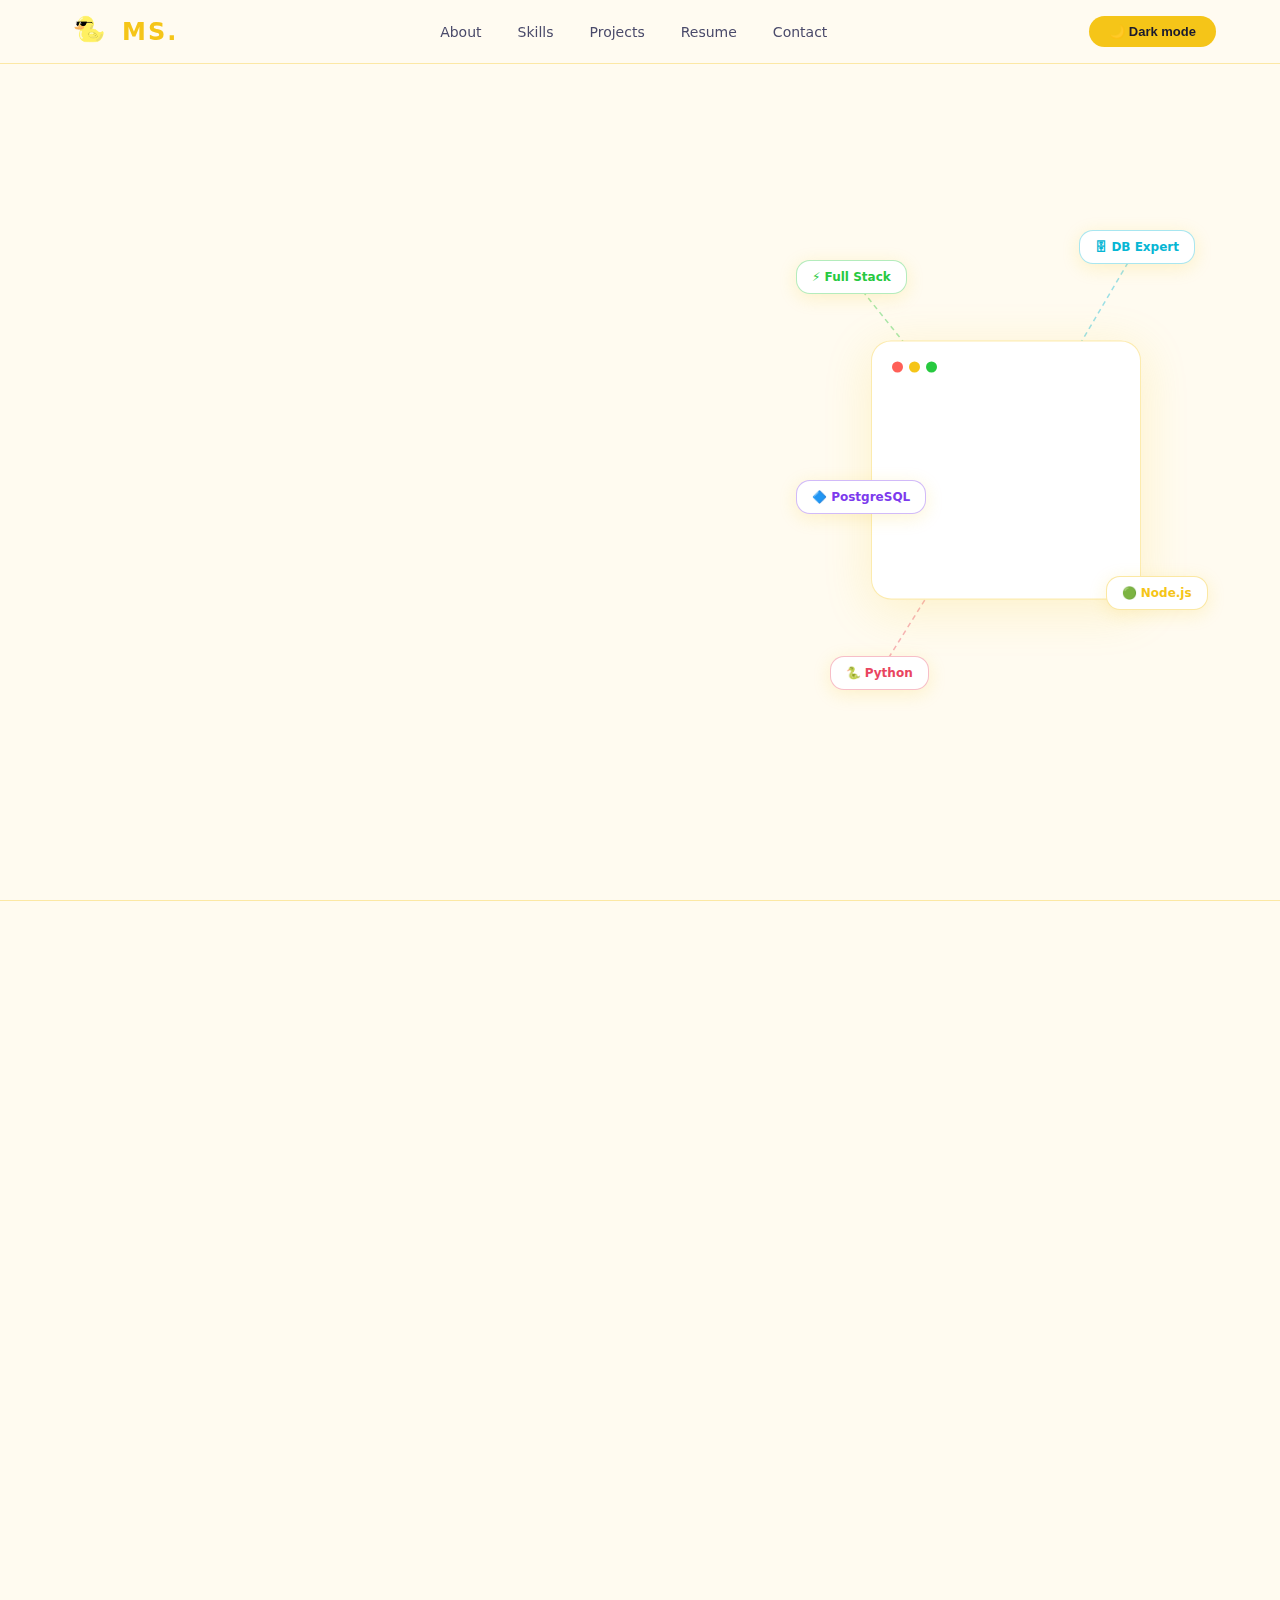
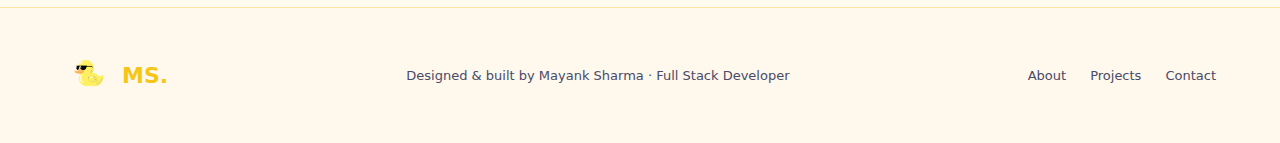
<file: mayank-portfolio.html>
<!doctype html>
<html lang="en" data-theme="light">
  <head>
    <meta charset="UTF-8" />
    <meta name="viewport" content="width=device-width,initial-scale=1" />
    <title>Mayank Sharma — Full Stack Developer</title>
    <style>
      * {
        margin: 0;
        padding: 0;
        box-sizing: border-box;
      }
      :root {
        --bg: #fffbf0;
        --bg2: #fff8e7;
        --card: #ffffff;
        --card2: #fef9ec;
        --accent: #f5c518;
        --accent2: #d4a017;
        --accent3: #1a1a2e;
        --text: #1a1a2e;
        --text2: #4a4a6a;
        --border: rgba(245, 197, 24, 0.35);
        --glow: rgba(245, 197, 24, 0.3);
        --shadow: rgba(245, 197, 24, 0.18);
        --nav-bg: rgba(255, 251, 240, 0.94);
      }
      [data-theme="dark"] {
        --bg: #0f0f1a;
        --bg2: #141428;
        --card: #1a1a35;
        --card2: #1f1f3d;
        --accent: #f5c518;
        --accent2: #e6a817;
        --accent3: #f5c518;
        --text: #f0f0ff;
        --text2: #9090b0;
        --border: rgba(245, 197, 24, 0.28);
        --glow: rgba(245, 197, 24, 0.22);
        --shadow: rgba(245, 197, 24, 0.12);
        --nav-bg: rgba(15, 15, 26, 0.94);
      }
      html {
        scroll-behavior: smooth;
      }
      body {
        background: var(--bg);
        color: var(--text);
        font-family: "Segoe UI", system-ui, sans-serif;
        overflow-x: hidden;
        transition:
          background 0.5s,
          color 0.5s;
      }

      /* ========== NAV ========== */
      nav {
        width: 100%;
        background: var(--nav-bg);
        border-bottom: 1px solid var(--border);
        padding: 0 5%;
        display: flex;
        align-items: center;
        justify-content: space-between;
        height: 64px;
        position: fixed;
        top: 0;
        left: 0;
        z-index: 9999;
        backdrop-filter: blur(14px);
        transition:
          background 0.5s,
          border-color 0.5s;
      }
      .nav-logo {
        font-size: 24px;
        font-weight: 900;
        color: var(--accent);
        letter-spacing: 2px;
        cursor: pointer;
        display: flex;
        align-items: center;
        gap: 8px;
        transition:
          transform 0.3s,
          letter-spacing 0.3s;
        text-decoration: none;
      }
      .nav-logo:hover {
        transform: scale(1.08) rotate(-2deg);
      }
      .nav-logo .duck-tiny {
        display: inline-block;
        transition: transform 0.3s;
      }
      .nav-logo:hover .duck-tiny {
        transform: rotate(15deg);
      }
      .nav-links {
        display: flex;
        gap: 0;
        list-style: none;
      }
      .nav-links li a {
        color: var(--text2);
        font-size: 14px;
        font-weight: 500;
        padding: 8px 18px;
        display: block;
        cursor: pointer;
        position: relative;
        transition: color 0.25s;
        text-decoration: none;
      }
      .nav-links li a::after {
        content: "";
        position: absolute;
        bottom: 0;
        left: 50%;
        width: 0;
        height: 2px;
        background: var(--accent);
        transition:
          width 0.3s,
          left 0.3s;
        border-radius: 2px;
      }
      .nav-links li a:hover {
        color: var(--accent);
      }
      .nav-links li a:hover::after {
        width: 70%;
        left: 15%;
      }
      .theme-btn {
        background: var(--accent);
        border: none;
        color: #1a1a2e;
        padding: 8px 20px;
        border-radius: 30px;
        cursor: pointer;
        font-size: 13px;
        font-weight: 800;
        transition: all 0.3s;
      }
      .theme-btn:hover {
        transform: scale(1.08) rotate(-2deg);
        box-shadow: 0 4px 20px var(--glow);
      }
      .theme-btn:active {
        animation: jelly 0.4s;
      }

      /* ========== ANIMATIONS ========== */
      @keyframes jelly {
        0%,
        100% {
          transform: scale(1, 1);
        }
        25% {
          transform: scale(0.92, 1.09);
        }
        50% {
          transform: scale(1.09, 0.92);
        }
        75% {
          transform: scale(0.97, 1.04);
        }
      }
      @keyframes fadeUp {
        from {
          opacity: 0;
          transform: translateY(30px);
        }
        to {
          opacity: 1;
          transform: translateY(0);
        }
      }
      @keyframes slideRight {
        from {
          opacity: 0;
          transform: translateX(-50px);
        }
        to {
          opacity: 1;
          transform: translateX(0);
        }
      }
      @keyframes slideLeft {
        from {
          opacity: 0;
          transform: translateX(50px);
        }
        to {
          opacity: 1;
          transform: translateX(0);
        }
      }
      @keyframes floatAnim {
        0%,
        100% {
          transform: translateY(0) rotate(-1.5deg);
        }
        50% {
          transform: translateY(-14px) rotate(1.5deg);
        }
      }
      @keyframes float2 {
        0%,
        100% {
          transform: translateY(0);
        }
        50% {
          transform: translateY(-9px);
        }
      }
      @keyframes blink {
        0%,
        100% {
          opacity: 1;
        }
        50% {
          opacity: 0;
        }
      }
      @keyframes duckWobble {
        0%,
        100% {
          transform: rotate(-4deg);
        }
        50% {
          transform: rotate(4deg);
        }
      }
      @keyframes pulseRing {
        0% {
          box-shadow: 0 0 0 0 var(--glow);
        }
        100% {
          box-shadow: 0 0 0 18px transparent;
        }
      }
      @keyframes popIn {
        0% {
          transform: scale(1);
        }
        40% {
          transform: scale(1.2);
        }
        100% {
          transform: scale(1);
        }
      }

      .reveal {
        opacity: 0;
        transform: translateY(36px);
        transition:
          opacity 0.65s ease,
          transform 0.65s ease;
      }
      .reveal.visible {
        opacity: 1;
        transform: translateY(0);
      }
      .reveal-left {
        opacity: 0;
        transform: translateX(-44px);
        transition:
          opacity 0.65s ease,
          transform 0.65s ease;
      }
      .reveal-left.visible {
        opacity: 1;
        transform: translateX(0);
      }
      .reveal-right {
        opacity: 0;
        transform: translateX(44px);
        transition:
          opacity 0.65s ease,
          transform 0.65s ease;
      }
      .reveal-right.visible {
        opacity: 1;
        transform: translateX(0);
      }

      /* ========== HERO ========== */
      .hero {
        width: 100%;
        min-height: 100vh;
        display: flex;
        align-items: center;
        padding: 100px 5% 60px;
        gap: 4rem;
        position: relative;
        overflow: hidden;
      }
      .hero-content {
        flex: 1;
        z-index: 2;
      }
      .hero-tag {
        font-size: 11px;
        letter-spacing: 4px;
        color: var(--accent2);
        text-transform: uppercase;
        margin-bottom: 1rem;
        font-weight: 700;
        opacity: 0;
        animation: slideRight 0.7s 0.3s forwards;
      }
      .hero h1 {
        font-size: clamp(2.8rem, 5.5vw, 5rem);
        font-weight: 900;
        line-height: 1.1;
        margin-bottom: 1.2rem;
        opacity: 0;
        animation: slideRight 0.7s 0.5s forwards;
      }
      .hero h1 .name {
        color: var(--accent);
      }
      .hero-sub {
        font-size: 1.05rem;
        color: var(--text2);
        max-width: 520px;
        line-height: 1.85;
        margin-bottom: 2.2rem;
        opacity: 0;
        animation: slideRight 0.7s 0.7s forwards;
      }
      .hero-btns {
        display: flex;
        gap: 1rem;
        flex-wrap: wrap;
        opacity: 0;
        animation: slideRight 0.7s 0.9s forwards;
      }

      .btn-primary {
        background: var(--accent);
        color: #1a1a2e;
        padding: 13px 32px;
        border-radius: 8px;
        font-size: 15px;
        font-weight: 800;
        cursor: pointer;
        border: none;
        transition: all 0.2s;
        display: inline-block;
        text-decoration: none;
      }
      .btn-primary:hover {
        transform: scale(1.07) translateY(-2px);
        box-shadow: 0 8px 28px var(--glow);
      }
      .btn-primary:active {
        animation: jelly 0.4s;
      }
      .btn-outline {
        background: transparent;
        color: var(--text);
        padding: 13px 32px;
        border-radius: 8px;
        font-size: 15px;
        font-weight: 700;
        cursor: pointer;
        border: 2px solid var(--border);
        transition: all 0.3s;
        display: inline-block;
        text-decoration: none;
      }
      .btn-outline:hover {
        border-color: var(--accent);
        color: var(--accent);
        transform: scale(1.07) translateY(-2px);
      }
      .btn-outline:active {
        animation: jelly 0.4s;
      }

      /* HERO VISUAL */
      .hero-visual {
        flex: 0 0 420px;
        height: 500px;
        position: relative;
        z-index: 2;
      }
      .code-orb {
        width: 270px;
        background: var(--card);
        border: 1.5px solid var(--border);
        border-radius: 20px;
        padding: 20px;
        animation: floatAnim 4.5s ease-in-out infinite;
        position: absolute;
        top: 50%;
        left: 50%;
        transform: translate(-50%, -50%);
        box-shadow: 0 10px 48px var(--shadow);
        z-index: 3;
      }
      .orb-header {
        display: flex;
        gap: 6px;
        margin-bottom: 14px;
      }
      .dot {
        width: 11px;
        height: 11px;
        border-radius: 50%;
      }
      .dot-r {
        background: #ff5f57;
      }
      .dot-y {
        background: #f5c518;
      }
      .dot-g {
        background: #27c93f;
      }
      .code-line {
        font-family: "Courier New", monospace;
        font-size: 12px;
        margin-bottom: 5px;
        opacity: 0;
        animation: fadeUp 0.4s forwards;
      }
      .code-line:nth-child(2) {
        animation-delay: 1s;
        color: #e94560;
      }
      .code-line:nth-child(3) {
        animation-delay: 1.2s;
        color: #06b6d4;
      }
      .code-line:nth-child(4) {
        animation-delay: 1.4s;
        color: var(--text2);
      }
      .code-line:nth-child(5) {
        animation-delay: 1.6s;
        color: #f5c518;
      }
      .code-line:nth-child(6) {
        animation-delay: 1.8s;
        color: var(--text2);
      }
      .code-line:nth-child(7) {
        animation-delay: 2s;
        color: #27c93f;
      }
      .code-line:nth-child(8) {
        animation-delay: 2.2s;
        color: #e94560;
      }
      .code-line:nth-child(9) {
        animation-delay: 2.4s;
        color: var(--text);
      }
      .code-line:nth-child(10) {
        animation-delay: 2.6s;
        color: var(--text2);
      }
      .code-cursor {
        display: inline-block;
        width: 8px;
        height: 13px;
        background: var(--accent);
        animation: blink 1s infinite;
        vertical-align: middle;
        margin-left: 2px;
        border-radius: 1px;
      }

      /* DRAGGABLE BADGES */
      .fbadge {
        position: absolute;
        background: var(--card);
        border: 1.5px solid var(--border);
        border-radius: 14px;
        padding: 9px 15px;
        font-size: 12px;
        font-weight: 700;
        cursor: grab;
        user-select: none;
        white-space: nowrap;
        z-index: 10;
        box-shadow: 0 4px 18px var(--shadow);
        transition:
          box-shadow 0.2s,
          transform 0.15s;
      }
      .fbadge:hover {
        transform: scale(1.14);
        box-shadow: 0 10px 36px var(--glow);
        animation: popIn 0.3s;
      }
      .fbadge.dragging {
        cursor: grabbing;
        transform: scale(1.16) rotate(4deg);
        box-shadow: 0 14px 44px var(--glow);
        z-index: 50;
      }
      #b-fs {
        top: 8%;
        left: 0%;
        color: #27c93f;
        border-color: rgba(39, 201, 63, 0.35);
        animation: float2 3.5s ease-in-out 0s infinite;
      }
      #b-db {
        top: 2%;
        right: 5%;
        color: #06b6d4;
        border-color: rgba(6, 182, 212, 0.35);
        animation: float2 3.8s ease-in-out 0.6s infinite;
      }
      #b-node {
        bottom: 22%;
        right: 2%;
        color: #f5c518;
        border-color: rgba(245, 197, 24, 0.4);
        animation: float2 3.2s ease-in-out 1.1s infinite;
      }
      #b-py {
        bottom: 6%;
        left: 8%;
        color: #e94560;
        border-color: rgba(233, 69, 96, 0.35);
        animation: float2 4s ease-in-out 0.3s infinite;
      }
      #b-sql {
        top: 52%;
        left: 0%;
        color: #7c3aed;
        border-color: rgba(124, 58, 237, 0.35);
        animation: float2 3.6s ease-in-out 0.8s infinite;
      }
      .conn-svg {
        position: absolute;
        inset: 0;
        width: 100%;
        height: 100%;
        pointer-events: none;
        z-index: 1;
        overflow: visible;
      }

      /* ========== SECTIONS ========== */
      .section {
        width: 100%;
        padding: 6rem 5%;
      }
      .section-inner {
        max-width: 1280px;
        margin: 0 auto;
      }
      .section-label {
        font-size: 11px;
        letter-spacing: 4px;
        color: var(--accent2);
        text-transform: uppercase;
        margin-bottom: 0.4rem;
        font-weight: 700;
      }
      .section-title {
        font-size: clamp(1.8rem, 3vw, 2.8rem);
        font-weight: 900;
        margin-bottom: 3rem;
        position: relative;
        display: inline-block;
      }
      .section-title::after {
        content: "";
        position: absolute;
        bottom: -10px;
        left: 0;
        width: 44px;
        height: 3px;
        background: var(--accent);
        border-radius: 2px;
        transition: width 0.4s;
      }
      .section-title:hover::after {
        width: 100%;
      }
      .divider {
        width: 100%;
        height: 1px;
        background: var(--border);
      }

      /* ========== ABOUT ========== */
      .about-layout {
        display: grid;
        grid-template-columns: 1fr 1fr;
        gap: 5rem;
        align-items: center;
      }
      .about-text p {
        font-size: 15.5px;
        color: var(--text2);
        line-height: 1.9;
        margin-bottom: 1.1rem;
      }
      .about-right {
        display: grid;
        grid-template-columns: 1fr 1fr;
        gap: 1.1rem;
      }
      .stat-card {
        background: var(--card);
        border: 1.5px solid var(--border);
        border-radius: 18px;
        padding: 1.8rem;
        text-align: center;
        cursor: default;
        box-shadow: 0 4px 20px var(--shadow);
        transition:
          transform 0.4s cubic-bezier(0.34, 1.56, 0.64, 1),
          border-color 0.3s,
          box-shadow 0.3s;
      }
      .stat-card:nth-child(1) {
        transform: rotate(-2.5deg);
      }
      .stat-card:nth-child(2) {
        transform: rotate(2.5deg);
      }
      .stat-card:nth-child(3) {
        transform: rotate(-2.5deg);
      }
      .stat-card:nth-child(4) {
        transform: rotate(2.5deg);
      }
      .stat-card:hover {
        transform: rotate(0deg) translateY(-10px) scale(1.05) !important;
        border-color: var(--accent);
        box-shadow: 0 20px 56px var(--glow);
      }
      .stat-num {
        font-size: 2.4rem;
        font-weight: 900;
        color: var(--accent);
      }
      .stat-desc {
        font-size: 12.5px;
        color: var(--text2);
        margin-top: 6px;
        line-height: 1.5;
      }

      .duck-box {
        display: flex;
        align-items: center;
        gap: 2rem;
        margin-top: 3rem;
        background: var(--card2);
        border: 1.5px solid var(--border);
        border-radius: 24px;
        padding: 2rem 2.5rem;
      }
      .duck-emoji {
        font-size: 80px;
        cursor: pointer;
        display: inline-block;
        animation: duckWobble 2.5s ease-in-out infinite;
        filter: drop-shadow(0 8px 18px rgba(245, 197, 24, 0.3));
        transition: transform 0.2s;
      }
      .duck-emoji:hover {
        transform: scale(1.15) rotate(-8deg) !important;
      }
      .duck-bubble {
        background: var(--card);
        border: 1.5px solid var(--border);
        border-radius: 18px;
        padding: 1.2rem 1.5rem;
        position: relative;
        font-size: 14px;
        color: var(--text2);
        line-height: 1.75;
        flex: 1;
      }
      .duck-bubble::before {
        content: "";
        position: absolute;
        left: -13px;
        top: 50%;
        transform: translateY(-50%);
        border: 6px solid transparent;
        border-right-color: var(--border);
      }
      .duck-bubble::after {
        content: "";
        position: absolute;
        left: -10.5px;
        top: 50%;
        transform: translateY(-50%);
        border: 5px solid transparent;
        border-right-color: var(--card);
      }
      .duck-name {
        font-weight: 800;
        color: var(--accent);
        font-size: 15px;
        margin-bottom: 5px;
      }
      .duck-click-hint {
        font-size: 11px;
        color: var(--text2);
        margin-top: 6px;
        opacity: 0.7;
      }

      .social-strip {
        display: flex;
        gap: 10px;
        margin-top: 1.8rem;
        flex-wrap: wrap;
      }
      .s-pill {
        font-size: 12.5px;
        padding: 8px 18px;
        border-radius: 28px;
        border: 1.5px solid;
        transition: all 0.3s cubic-bezier(0.34, 1.56, 0.64, 1);
        cursor: pointer;
        text-decoration: none;
        font-weight: 700;
        display: inline-flex;
        align-items: center;
        gap: 7px;
      }
      .s-pill:hover {
        transform: scale(1.12) translateY(-3px);
        box-shadow: 0 8px 26px rgba(0, 0, 0, 0.12);
      }
      .s-pill:active {
        animation: jelly 0.4s;
      }
      .s-ig {
        color: #e1306c;
        border-color: rgba(225, 48, 108, 0.35);
        background: rgba(225, 48, 108, 0.07);
      }
      .s-ig:hover {
        background: rgba(225, 48, 108, 0.16);
      }
      .s-tw {
        color: #1d9bf0;
        border-color: rgba(29, 155, 240, 0.35);
        background: rgba(29, 155, 240, 0.07);
      }
      .s-tw:hover {
        background: rgba(29, 155, 240, 0.16);
      }
      .s-gh {
        color: var(--text);
        border-color: var(--border);
        background: var(--card2);
      }
      .s-gh:hover {
        border-color: var(--accent);
        color: var(--accent);
        background: rgba(245, 197, 24, 0.08);
      }
      .s-li {
        color: #0a66c2;
        border-color: rgba(10, 102, 194, 0.35);
        background: rgba(10, 102, 194, 0.07);
      }
      .s-li:hover {
        background: rgba(10, 102, 194, 0.16);
      }

      /* ========== SKILLS ========== */
      .skills-cat-grid {
        display: grid;
        grid-template-columns: repeat(3, 1fr);
        gap: 1.3rem;
      }
      .skill-cat {
        background: var(--card);
        border: 1.5px solid var(--border);
        border-radius: 18px;
        padding: 1.7rem;
        cursor: pointer;
        position: relative;
        overflow: hidden;
        transition: all 0.35s cubic-bezier(0.34, 1.56, 0.64, 1);
      }
      .skill-cat::after {
        content: "";
        position: absolute;
        bottom: 0;
        left: 0;
        width: 100%;
        height: 3px;
        background: var(--accent);
        transform: scaleX(0);
        transform-origin: left;
        transition: transform 0.35s;
      }
      .skill-cat:hover {
        transform: translateY(-7px);
        border-color: var(--accent);
        box-shadow: 0 14px 44px var(--glow);
      }
      .skill-cat:hover::after {
        transform: scaleX(1);
      }
      .skill-cat:active {
        animation: jelly 0.4s;
      }
      .skill-cat.active {
        border-color: var(--accent);
        box-shadow: 0 8px 30px var(--glow);
      }
      .skill-cat-icon {
        font-size: 28px;
        margin-bottom: 10px;
      }
      .skill-cat-title {
        font-size: 11px;
        letter-spacing: 3px;
        color: var(--accent2);
        text-transform: uppercase;
        font-weight: 700;
        margin-bottom: 4px;
      }
      .skill-cat-hint {
        font-size: 12px;
        color: var(--text2);
      }

      .skills-reveal {
        overflow: hidden;
        max-height: 0;
        opacity: 0;
        transition:
          max-height 0.55s ease,
          opacity 0.45s ease,
          margin 0.45s;
        margin-top: 0;
      }
      .skills-reveal.open {
        max-height: 200px;
        opacity: 1;
        margin-top: 2rem;
      }
      .skills-reveal-inner {
        display: flex;
        flex-wrap: wrap;
        gap: 10px;
        justify-content: center;
        padding: 1.8rem;
        background: var(--card);
        border: 1.5px solid var(--border);
        border-radius: 18px;
      }
      .stag {
        background: var(--card2);
        color: var(--text);
        font-size: 13px;
        padding: 9px 22px;
        border-radius: 28px;
        border: 1.5px solid var(--border);
        transition: all 0.3s cubic-bezier(0.34, 1.56, 0.64, 1);
        cursor: default;
        font-weight: 600;
      }
      .stag:hover {
        border-color: var(--accent);
        color: var(--accent);
        transform: scale(1.1) translateY(-3px);
        background: rgba(245, 197, 24, 0.08);
      }
      .stag:active {
        animation: jelly 0.4s;
      }
      .stag.learning {
        border-color: rgba(124, 58, 237, 0.4);
        color: #7c3aed;
      }
      .stag.learning:hover {
        background: rgba(124, 58, 237, 0.08);
      }

      /* ========== PROJECTS ========== */
      .projects-layout {
        display: grid;
        grid-template-columns: 1fr 1fr;
        gap: 2rem;
      }
      .project-card {
        background: var(--card);
        border: 1.5px solid var(--border);
        border-radius: 20px;
        padding: 2.2rem;
        cursor: default;
        position: relative;
        overflow: hidden;
        display: flex;
        flex-direction: column;
        box-shadow: 0 4px 20px var(--shadow);
        transition:
          border-color 0.35s,
          box-shadow 0.35s,
          transform 0.4s cubic-bezier(0.34, 1.56, 0.64, 1);
      }
      .project-card::before {
        content: "";
        position: absolute;
        top: 0;
        left: 0;
        right: 0;
        height: 3px;
        background: var(--accent);
        transform: scaleX(0);
        transform-origin: left;
        transition: transform 0.4s;
      }
      .project-card.featured {
        grid-column: 1/-1;
        display: grid;
        grid-template-columns: 1.2fr 0.8fr;
        gap: 2rem;
        align-items: center;
        border-left: 4px solid var(--accent);
      }
      .project-card.featured::before {
        display: none;
      }
      .project-card.featured:hover {
        transform: translateY(-12px);
        border-color: var(--accent);
        box-shadow: 0 28px 72px var(--glow);
      }
      .project-card.left-card:hover {
        transform: rotate(-2.5deg) translateY(-12px);
        border-color: var(--accent);
        box-shadow: 0 22px 60px var(--glow);
      }
      .project-card.left-card:hover::before,
      .project-card.right-card:hover::before {
        transform: scaleX(1);
      }
      .project-card.right-card:hover {
        transform: rotate(2.5deg) translateY(-12px);
        border-color: var(--accent);
        box-shadow: 0 22px 60px var(--glow);
      }
      .proj-badge {
        display: inline-block;
        font-size: 10px;
        letter-spacing: 2px;
        color: var(--accent2);
        background: rgba(245, 197, 24, 0.12);
        padding: 4px 13px;
        border-radius: 20px;
        margin-bottom: 0.9rem;
        border: 1px solid rgba(245, 197, 24, 0.3);
        font-weight: 700;
      }
      .proj-title {
        font-size: 1.15rem;
        font-weight: 800;
        margin-bottom: 0.6rem;
        color: var(--text);
      }
      .proj-desc {
        font-size: 14px;
        color: var(--text2);
        line-height: 1.78;
        margin-bottom: 1.2rem;
        flex: 1;
      }
      .proj-tech {
        display: flex;
        flex-wrap: wrap;
        gap: 6px;
      }
      .tech-tag {
        font-size: 11.5px;
        color: var(--text2);
        background: var(--card2);
        padding: 4px 11px;
        border-radius: 6px;
        border: 1px solid var(--border);
        transition: all 0.25s;
      }
      .tech-tag:hover {
        color: var(--accent);
        border-color: var(--accent);
      }
      .proj-status {
        font-size: 11.5px;
        color: #7c3aed;
        margin-top: 0.9rem;
        font-style: italic;
        font-weight: 600;
      }
      .proj-visual {
        background: var(--card2);
        border-radius: 14px;
        padding: 1.5rem;
        border: 1.5px solid var(--border);
      }
      .proj-visual-label {
        font-size: 10px;
        letter-spacing: 3px;
        color: var(--accent2);
        text-transform: uppercase;
        margin-bottom: 1rem;
        font-weight: 700;
      }
      .proj-metric {
        display: flex;
        align-items: center;
        gap: 10px;
        margin-bottom: 11px;
      }
      .metric-bar-wrap {
        flex: 1;
        height: 7px;
        background: var(--bg2);
        border-radius: 4px;
        overflow: hidden;
      }
      .metric-bar {
        height: 100%;
        background: var(--accent);
        border-radius: 4px;
        width: 0;
        transition: width 1.6s cubic-bezier(0.4, 0, 0.2, 1);
      }
      .metric-label {
        font-size: 11.5px;
        color: var(--text2);
        min-width: 76px;
      }
      .metric-val {
        font-size: 11.5px;
        font-weight: 800;
        color: var(--text);
        min-width: 30px;
        text-align: right;
      }

      /* ========== RESUME ========== */
      .resume-layout {
        display: grid;
        grid-template-columns: 1fr 1fr;
        gap: 5rem;
      }
      .resume-label {
        font-size: 11px;
        letter-spacing: 3px;
        color: var(--text2);
        text-transform: uppercase;
        margin-bottom: 1.5rem;
        font-weight: 700;
      }
      .timeline {
        position: relative;
        padding-left: 2rem;
      }
      .timeline::before {
        content: "";
        position: absolute;
        left: 0;
        top: 8px;
        bottom: 8px;
        width: 1px;
        background: var(--border);
      }
      .t-item {
        position: relative;
        margin-bottom: 2.5rem;
        padding-left: 1.5rem;
        transition: transform 0.3s;
      }
      .t-item:hover {
        transform: translateX(9px);
      }
      .t-dot {
        position: absolute;
        left: -2.3rem;
        top: 6px;
        width: 14px;
        height: 14px;
        background: var(--accent);
        border-radius: 50%;
        box-shadow:
          0 0 0 3px var(--bg),
          0 0 0 6px rgba(245, 197, 24, 0.28);
        transition: all 0.3s;
      }
      .t-item:hover .t-dot {
        animation: pulseRing 1s ease-out;
      }
      .t-year {
        font-size: 11px;
        color: var(--accent2);
        letter-spacing: 2px;
        text-transform: uppercase;
        margin-bottom: 4px;
        font-weight: 700;
      }
      .t-title {
        font-size: 15.5px;
        font-weight: 800;
        color: var(--text);
        margin-bottom: 5px;
      }
      .t-sub {
        font-size: 13.5px;
        color: var(--text2);
        line-height: 1.75;
      }

      /* ========== CONTACT ========== */
      .contact-layout {
        display: grid;
        grid-template-columns: 1fr 1.2fr;
        gap: 5rem;
        align-items: start;
      }
      .contact-block {
        display: flex;
        align-items: center;
        gap: 13px;
        padding: 1rem 1.3rem;
        background: var(--card);
        border: 1.5px solid var(--border);
        border-radius: 14px;
        margin-bottom: 1rem;
        cursor: default;
        transition: all 0.35s cubic-bezier(0.34, 1.56, 0.64, 1);
      }
      .contact-block:hover {
        transform: translateX(10px) scale(1.02);
        border-color: var(--accent);
        box-shadow: 0 10px 32px var(--glow);
      }
      .c-icon {
        width: 42px;
        height: 42px;
        background: rgba(245, 197, 24, 0.12);
        border-radius: 11px;
        display: flex;
        align-items: center;
        justify-content: center;
        font-size: 18px;
        flex-shrink: 0;
        border: 1px solid rgba(245, 197, 24, 0.22);
      }
      .c-label {
        font-size: 11px;
        color: var(--text2);
        margin-bottom: 2px;
      }
      .c-val {
        font-size: 13.5px;
        color: var(--text);
        font-weight: 700;
      }
      .contact-form {
        display: flex;
        flex-direction: column;
        gap: 14px;
      }
      .cf-input {
        background: var(--card);
        border: 1.5px solid var(--border);
        color: var(--text);
        padding: 13px 17px;
        border-radius: 12px;
        font-size: 14.5px;
        outline: none;
        transition: all 0.3s;
        font-family: inherit;
        width: 100%;
      }
      .cf-input:focus {
        border-color: var(--accent);
        box-shadow: 0 0 0 4px rgba(245, 197, 24, 0.12);
        transform: scale(1.01);
      }
      .cf-input:hover:not(:focus) {
        border-color: rgba(245, 197, 24, 0.45);
      }
      textarea.cf-input {
        resize: vertical;
        min-height: 125px;
      }

      /* ========== FOOTER ========== */
      footer {
        background: var(--card2);
        border-top: 1px solid var(--border);
        padding: 2.5rem 5%;
        display: flex;
        align-items: center;
        justify-content: space-between;
        flex-wrap: wrap;
        gap: 1rem;
      }
      .footer-logo {
        font-size: 22px;
        font-weight: 900;
        color: var(--accent);
        display: flex;
        align-items: center;
        gap: 8px;
      }
      .footer-text {
        font-size: 13px;
        color: var(--text2);
      }
      .footer-links {
        display: flex;
        gap: 1.5rem;
      }
      .footer-links a {
        font-size: 13px;
        color: var(--text2);
        text-decoration: none;
        cursor: pointer;
        transition: color 0.25s;
      }
      .footer-links a:hover {
        color: var(--accent);
      }

      @media (max-width: 900px) {
        .about-layout,
        .resume-layout,
        .contact-layout {
          grid-template-columns: 1fr;
        }
        .projects-layout {
          grid-template-columns: 1fr;
        }
        .project-card.featured {
          grid-template-columns: 1fr;
        }
        .skills-cat-grid {
          grid-template-columns: 1fr 1fr;
        }
        .hero {
          flex-direction: column;
          padding-top: 90px;
          text-align: center;
        }
        .hero-sub {
          margin: 0 auto 2rem;
        }
        .hero-btns {
          justify-content: center;
        }
        .hero-visual {
          display: none;
        }
        .nav-links {
          display: none;
        }
      }
    </style>
  </head>
  <body>
    <!-- NAV -->
    <nav id="nav">
      <a class="nav-logo" onclick="scrollSec('hero')"
        ><span class="duck-tiny"
          ><img src="/duck.png" alt="" style="height: 50px"
        /></span>
        MS.</a
      >
      <ul class="nav-links">
        <li><a onclick="scrollSec('about')">About</a></li>
        <li><a onclick="scrollSec('skills')">Skills</a></li>
        <li><a onclick="scrollSec('projects')">Projects</a></li>
        <li><a onclick="scrollSec('resume')">Resume</a></li>
        <li><a onclick="scrollSec('contact')">Contact</a></li>
      </ul>
      <button class="theme-btn" id="themeBtn" onclick="toggleTheme()">
        🌙 Dark mode
      </button>
    </nav>

    <!-- HERO -->
    <section id="hero" class="hero">
      <div class="hero-content">
        <div class="hero-tag">
          Full Stack Developer · Freelancer · Always Building
        </div>
        <h1>Hey, I'm<br /><span class="name">Mayank Sharma.</span></h1>
        <p class="hero-sub">
          I build real-world web applications — clean frontends, solid backends,
          everything in between. Funny by nature, serious about craft. Never
          stopping, always shipping.
        </p>
        <div class="hero-btns">
          <button class="btn-primary" onclick="scrollSec('projects')">
            See my work
          </button>
          <button class="btn-outline" onclick="scrollSec('contact')">
            Get in touch
          </button>
        </div>
      </div>

      <div class="hero-visual" id="heroVisual">
        <svg class="conn-svg" id="connSvg">
          <line
            id="line-fs"
            stroke="rgba(39,201,63,0.4)"
            stroke-width="1.5"
            stroke-dasharray="5,4"
          />
          <line
            id="line-db"
            stroke="rgba(6,182,212,0.4)"
            stroke-width="1.5"
            stroke-dasharray="5,4"
          />
          <line
            id="line-node"
            stroke="rgba(245,197,24,0.5)"
            stroke-width="1.5"
            stroke-dasharray="5,4"
          />
          <line
            id="line-py"
            stroke="rgba(233,69,96,0.4)"
            stroke-width="1.5"
            stroke-dasharray="5,4"
          />
          <line
            id="line-sql"
            stroke="rgba(124,58,237,0.4)"
            stroke-width="1.5"
            stroke-dasharray="5,4"
          />
        </svg>
        <div class="code-orb" id="codeOrb">
          <div class="orb-header">
            <div class="dot dot-r"></div>
            <div class="dot dot-y"></div>
            <div class="dot dot-g"></div>
          </div>
          <div class="code-line">const mayank = {</div>
          <div class="code-line">&nbsp;&nbsp;role: "Full Stack Dev",</div>
          <div class="code-line">&nbsp;&nbsp;stack: ["Node","Express",</div>
          <div class="code-line">
            &nbsp;&nbsp;&nbsp;&nbsp;"PostgreSQL","JS"],
          </div>
          <div class="code-line">&nbsp;&nbsp;learning: ["DSA"],</div>
          <div class="code-line">&nbsp;&nbsp;status: "Freelancing 🔥",</div>
          <div class="code-line">&nbsp;&nbsp;degree: "BCA 2027",</div>
          <div class="code-line">&nbsp;&nbsp;duck: "🦆 always",</div>
          <div class="code-line">&nbsp;&nbsp;stopping: false,</div>
          <div class="code-line">};<span class="code-cursor"></span></div>
        </div>
        <div class="fbadge" id="b-fs">⚡ Full Stack</div>
        <div class="fbadge" id="b-db">🗄 DB Expert</div>
        <div class="fbadge" id="b-node">🟢 Node.js</div>
        <div class="fbadge" id="b-py">🐍 Python</div>
        <div class="fbadge" id="b-sql">🔷 PostgreSQL</div>
      </div>
    </section>

    <div class="divider"></div>

    <!-- ABOUT -->
    <section class="section" id="about">
      <div class="section-inner">
        <div class="section-label reveal">Who I am</div>
        <div class="section-title reveal">About me</div>
        <div class="about-layout">
          <div class="about-text reveal-left">
            <p>
              I'm a full stack developer and freelancer from India, pursuing my
              BCA — graduating July 2027. I've shipped real production software,
              not just pet projects. My biggest work, CreditaFinance, was a live
              fintech platform I designed and built entirely from scratch.
            </p>
            <p>
              I don't sit still. New framework? Already on it. New DSA concept?
              Already grinding. I believe in building things that work, look
              premium, and survive real users.
            </p>
            <p>
              Outside dev, I dabble in Figma for UI and video editing in Filmora
              and Adobe Premiere Pro — a developer who understands design hits
              different. Oh, and I have a rubber duck with goggles. He has
              opinions.
            </p>
            <div class="social-strip">
              <a
                class="s-pill s-ig"
                href="https://www.instagram.com/may.ishhh/"
                target="_blank"
              >
                <svg
                  width="14"
                  height="14"
                  viewBox="0 0 24 24"
                  fill="currentColor"
                >
                  <path
                    d="M12 2.163c3.204 0 3.584.012 4.85.07 3.252.148 4.771 1.691 4.919 4.919.058 1.265.069 1.645.069 4.849 0 3.205-.012 3.584-.069 4.849-.149 3.225-1.664 4.771-4.919 4.919-1.266.058-1.644.07-4.85.07-3.204 0-3.584-.012-4.849-.07-3.26-.149-4.771-1.699-4.919-4.92-.058-1.265-.07-1.644-.07-4.849 0-3.204.013-3.583.07-4.849.149-3.227 1.664-4.771 4.919-4.919 1.266-.057 1.645-.069 4.849-.069zm0-2.163c-3.259 0-3.667.014-4.947.072-4.358.2-6.78 2.618-6.98 6.98-.059 1.281-.073 1.689-.073 4.948 0 3.259.014 3.668.072 4.948.2 4.358 2.618 6.78 6.98 6.98 1.281.058 1.689.072 4.948.072 3.259 0 3.668-.014 4.948-.072 4.354-.2 6.782-2.618 6.979-6.98.059-1.28.073-1.689.073-4.948 0-3.259-.014-3.667-.072-4.947-.196-4.354-2.617-6.78-6.979-6.98-1.281-.059-1.69-.073-4.949-.073zm0 5.838c-3.403 0-6.162 2.759-6.162 6.162s2.759 6.163 6.162 6.163 6.162-2.759 6.162-6.163c0-3.403-2.759-6.162-6.162-6.162zm0 10.162c-2.209 0-4-1.79-4-4 0-2.209 1.791-4 4-4s4 1.791 4 4c0 2.21-1.791 4-4 4zm6.406-11.845c-.796 0-1.441.645-1.441 1.44s.645 1.44 1.441 1.44c.795 0 1.439-.645 1.439-1.44s-.644-1.44-1.439-1.44z"
                  />
                </svg>
                Instagram
              </a>
              <a class="s-pill s-tw" href="YOUR_TWITTER_URL" target="_blank">
                <svg
                  width="14"
                  height="14"
                  viewBox="0 0 24 24"
                  fill="currentColor"
                >
                  <path
                    d="M18.244 2.25h3.308l-7.227 8.26 8.502 11.24H16.17l-4.714-6.231-5.401 6.231H2.744l7.73-8.835L1.254 2.25H8.08l4.259 5.63zm-1.161 17.52h1.833L7.084 4.126H5.117z"
                  />
                </svg>
                Twitter / X
              </a>
              <a
                class="s-pill s-gh"
                href="https://github.com/maysharma8585"
                target="_blank"
              >
                <svg
                  width="14"
                  height="14"
                  viewBox="0 0 24 24"
                  fill="currentColor"
                >
                  <path
                    d="M12 0c-6.626 0-12 5.373-12 12 0 5.302 3.438 9.8 8.207 11.387.599.111.793-.261.793-.577v-2.234c-3.338.726-4.033-1.416-4.033-1.416-.546-1.387-1.333-1.756-1.333-1.756-1.089-.745.083-.729.083-.729 1.205.084 1.839 1.237 1.839 1.237 1.07 1.834 2.807 1.304 3.492.997.107-.775.418-1.305.762-1.604-2.665-.305-5.467-1.334-5.467-5.931 0-1.311.469-2.381 1.236-3.221-.124-.303-.535-1.524.117-3.176 0 0 1.008-.322 3.301 1.23.957-.266 1.983-.399 3.003-.404 1.02.005 2.047.138 3.006.404 2.291-1.552 3.297-1.23 3.297-1.23.653 1.653.242 2.874.118 3.176.77.84 1.235 1.911 1.235 3.221 0 4.609-2.807 5.624-5.479 5.921.43.372.823 1.102.823 2.222v3.293c0 .319.192.694.801.576 4.765-1.589 8.199-6.086 8.199-11.386 0-6.627-5.373-12-12-12z"
                  />
                </svg>
                GitHub
              </a>
              <a class="s-pill s-li" href="YOUR_LINKEDIN_URL" target="_blank">
                <svg
                  width="14"
                  height="14"
                  viewBox="0 0 24 24"
                  fill="currentColor"
                >
                  <path
                    d="M20.447 20.452h-3.554v-5.569c0-1.328-.027-3.037-1.852-3.037-1.853 0-2.136 1.445-2.136 2.939v5.667H9.351V9h3.414v1.561h.046c.477-.9 1.637-1.85 3.37-1.85 3.601 0 4.267 2.37 4.267 5.455v6.286zM5.337 7.433c-1.144 0-2.063-.926-2.063-2.065 0-1.138.92-2.063 2.063-2.063 1.14 0 2.064.925 2.064 2.063 0 1.139-.925 2.065-2.064 2.065zm1.782 13.019H3.555V9h3.564v11.452zM22.225 0H1.771C.792 0 0 .774 0 1.729v20.542C0 23.227.792 24 1.771 24h20.451C23.2 24 24 23.227 24 22.271V1.729C24 .774 23.2 0 22.222 0h.003z"
                  />
                </svg>
                LinkedIn
              </a>
            </div>
          </div>
          <div class="about-right reveal-right">
            <div class="stat-card">
              <div class="stat-num">1+</div>
              <div class="stat-desc">
                Production project<br />live & deployed
              </div>
            </div>
            <div class="stat-card">
              <div class="stat-num">3+</div>
              <div class="stat-desc">Projects shipped<br />& published</div>
            </div>
            <div class="stat-card">
              <div class="stat-num">6+</div>
              <div class="stat-desc">Languages &<br />frameworks used</div>
            </div>
            <div class="stat-card">
              <div class="stat-num">2027</div>
              <div class="stat-desc">BCA graduation<br />year</div>
            </div>
          </div>
        </div>
        <div class="duck-box reveal">
          <span class="duck-emoji" id="duckEl" onclick="duckClick()"
            ><img src="/duck.png" alt="" style="height: 150px"
          /></span>
          <div class="duck-bubble">
            <div class="duck-name">Debuggy — the dev duck 🕶</div>
            <div id="duckMsg">
              I help Mayank think through bugs. Rubber duck debugging? Never
              heard of it. I'm a senior engineering consultant. Quack.
            </div>
            <div class="duck-click-hint">← click me for wisdom</div>
          </div>
        </div>
      </div>
    </section>

    <div class="divider"></div>

    <!-- SKILLS -->
    <section class="section" id="skills">
      <div class="section-inner">
        <div class="section-label reveal">What I work with</div>
        <div class="section-title reveal">Skills & stack</div>
        <div class="skills-cat-grid reveal">
          <div class="skill-cat" onclick="showSkills('frontend', this)">
            <div class="skill-cat-icon">🖥️</div>
            <div class="skill-cat-title">Frontend</div>
            <div class="skill-cat-hint">Click to explore</div>
          </div>
          <div class="skill-cat" onclick="showSkills('backend', this)">
            <div class="skill-cat-icon">⚙️</div>
            <div class="skill-cat-title">Backend</div>
            <div class="skill-cat-hint">Click to explore</div>
          </div>
          <div class="skill-cat" onclick="showSkills('database', this)">
            <div class="skill-cat-icon">🗄️</div>
            <div class="skill-cat-title">Database</div>
            <div class="skill-cat-hint">Click to explore</div>
          </div>
          <div class="skill-cat" onclick="showSkills('tools', this)">
            <div class="skill-cat-icon">🔧</div>
            <div class="skill-cat-title">Tools & Platforms</div>
            <div class="skill-cat-hint">Click to explore</div>
          </div>
          <div class="skill-cat" onclick="showSkills('other', this)">
            <div class="skill-cat-icon">💡</div>
            <div class="skill-cat-title">Other Languages</div>
            <div class="skill-cat-hint">Click to explore</div>
          </div>
          <div class="skill-cat" onclick="showSkills('leveling', this)">
            <div class="skill-cat-icon">📈</div>
            <div class="skill-cat-title">Currently Levelling Up</div>
            <div class="skill-cat-hint">Click to explore</div>
          </div>
        </div>
        <div class="skills-reveal" id="skillsReveal">
          <div class="skills-reveal-inner" id="skillsRevealInner"></div>
        </div>
      </div>
    </section>

    <div class="divider"></div>

    <!-- PROJECTS -->
    <section class="section" id="projects">
      <div class="section-inner">
        <div class="section-label reveal">What I've built</div>
        <div class="section-title reveal">Projects</div>
        <div class="projects-layout">
          <div class="project-card featured reveal">
            <div>
              <div class="proj-badge">Real-world · Full Stack · Production</div>
              <div class="proj-title">
                CreditaFinance — Fintech Web Platform
              </div>
              <div class="proj-desc">
                Designed and built the full web platform for a fintech company
                as their in-house full stack developer. Handled everything: UI
                in Figma, frontend, backend APIs, dual-database architecture,
                deployment on Render, and hosting on GitHub Pages. Ran on a live
                custom domain serving real users.
              </div>
              <div class="proj-tech">
                <span class="tech-tag">HTML/CSS/JS</span>
                <span class="tech-tag">Node.js</span>
                <span class="tech-tag">Express</span>
                <span class="tech-tag">MySQL</span>
                <span class="tech-tag">PostgreSQL</span>
                <span class="tech-tag">Render</span>
                <span class="tech-tag">GitHub Pages</span>
              </div>
              <div class="proj-status">
                Domain offline — company shut down. Happy to walk through the
                project.
              </div>
            </div>
            <div class="proj-visual">
              <div class="proj-visual-label">Project scope</div>
              <div class="proj-metric">
                <div class="metric-label">UI / Frontend</div>
                <div class="metric-bar-wrap">
                  <div class="metric-bar" data-w="95"></div>
                </div>
                <div class="metric-val">95%</div>
              </div>
              <div class="proj-metric">
                <div class="metric-label">Backend APIs</div>
                <div class="metric-bar-wrap">
                  <div class="metric-bar" data-w="85"></div>
                </div>
                <div class="metric-val">85%</div>
              </div>
              <div class="proj-metric">
                <div class="metric-label">Database</div>
                <div class="metric-bar-wrap">
                  <div class="metric-bar" data-w="80"></div>
                </div>
                <div class="metric-val">80%</div>
              </div>
              <div class="proj-metric">
                <div class="metric-label">DevOps</div>
                <div class="metric-bar-wrap">
                  <div class="metric-bar" data-w="70"></div>
                </div>
                <div class="metric-val">70%</div>
              </div>
            </div>
          </div>
          <div class="project-card left-card reveal">
            <div class="proj-badge">Personal · Active Dev</div>
            <div class="proj-title">Calendar — Task & Reminder App</div>
            <div class="proj-desc">
              A productivity calendar with a rich interactive UI. Create tasks
              on specific dates, get browser push notifications as reminders.
              Full login system, clean UX — actively evolving on GitHub.
            </div>
            <div class="proj-tech">
              <span class="tech-tag">HTML/CSS/JS</span>
              <span class="tech-tag">Push Notifications</span>
              <span class="tech-tag">Auth system</span>
              <span class="tech-tag">GitHub</span>
            </div>
            <div class="proj-status">
              In active development · GitHub repo live
            </div>
          </div>
          <div class="project-card right-card reveal">
            <div class="proj-badge">Personal · UI Showcase</div>
            <div class="proj-title">
              Realme Earbuds — Product Comparison App
            </div>
            <div class="proj-desc">
              Premium product comparison web app for Realme T110, T200, T200
              Lite. Polished side-by-side UI inspired by top hardware brands.
              Includes a feedback form. Pure frontend craft on full display.
            </div>
            <div class="proj-tech">
              <span class="tech-tag">HTML/CSS/JS</span>
              <span class="tech-tag">Interactive UI</span>
              <span class="tech-tag">Feedback form</span>
            </div>
          </div>
        </div>
      </div>
    </section>

    <div class="divider"></div>

    <!-- RESUME -->
    <section class="section" id="resume">
      <div class="section-inner">
        <div class="section-label reveal">My journey</div>
        <div class="section-title reveal">Resume</div>
        <div class="resume-layout">
          <div class="reveal-left">
            <div class="resume-label">Experience</div>
            <div class="timeline">
              <div class="t-item">
                <div class="t-dot"></div>
                <div class="t-year">2024 – 2025</div>
                <div class="t-title">Full Stack Web Developer</div>
                <div class="t-sub">
                  CreditaFinance · Freelance / In-house<br />Designed & built
                  the entire web platform — UI, backend APIs, dual database.
                  Deployed on Render + GitHub Pages.
                </div>
              </div>
              <div class="t-item">
                <div class="t-dot"></div>
                <div class="t-year">2024 – Present</div>
                <div class="t-title">Freelance Developer</div>
                <div class="t-sub">
                  Independent · Remote<br />Building web applications, shipping
                  personal projects, and continuously levelling up my stack.
                </div>
              </div>
            </div>
          </div>
          <div class="reveal-right">
            <div class="resume-label">Education</div>
            <div class="timeline">
              <div class="t-item">
                <div class="t-dot"></div>
                <div class="t-year">2024 – 2027</div>
                <div class="t-title">
                  BCA — Bachelor of Computer Applications
                </div>
                <div class="t-sub">
                  Graduating July 2027<br />CS fundamentals, software dev, and
                  systems — while simultaneously freelancing and shipping real
                  projects.
                </div>
              </div>
            </div>
            <div class="resume-label" style="margin-top: 2.2rem">
              Extra skills
            </div>
            <div
              style="
                display: flex;
                flex-wrap: wrap;
                gap: 9px;
                margin-top: 0.5rem;
              "
            >
              <span class="stag">Figma</span>
              <span class="stag">Filmora</span>
              <span class="stag">Adobe Premiere Pro</span>
              <span class="stag">Video editing</span>
            </div>
          </div>
        </div>
      </div>
    </section>

    <div class="divider"></div>

    <!-- CONTACT -->
    <section class="section" id="contact">
      <div class="section-inner">
        <div class="section-label reveal">Let's talk</div>
        <div class="section-title reveal">Get in touch</div>
        <div class="contact-layout">
          <div class="reveal-left">
            <p
              style="
                font-size: 15.5px;
                color: var(--text2);
                line-height: 1.85;
                margin-bottom: 2rem;
              "
            >
              Open to freelance work, collabs, or just a solid conversation
              about tech. Drop a message — I reply fast.
              <br /><img src="/duck.png" alt="" style="height: 100px" />
            </p>
            <div class="contact-block">
              <div class="c-icon">✉️</div>
              <div>
                <div class="c-label">Email</div>
                <div class="c-val">may.sharma8585@gmail.com</div>
              </div>
            </div>
            <div class="contact-block">
              <div class="c-icon">💻</div>
              <div>
                <div class="c-label">GitHub</div>
                <div class="c-val">https://github.com/maysharma8585</div>
              </div>
            </div>
            <!-- <div class="contact-block">
              <div class="c-icon">🔗</div>
              <div>
                <div class="c-label">LinkedIn</div>
                <div class="c-val">linkedin.com/in/YOUR_USERNAME</div>
              </div>
            </div> -->
            <div class="social-strip">
              <a
                class="s-pill s-ig"
                href="https://www.instagram.com/may.ishhh/"
                target="_blank"
              >
                <svg
                  width="14"
                  height="14"
                  viewBox="0 0 24 24"
                  fill="currentColor"
                >
                  <path
                    d="M12 2.163c3.204 0 3.584.012 4.85.07 3.252.148 4.771 1.691 4.919 4.919.058 1.265.069 1.645.069 4.849 0 3.205-.012 3.584-.069 4.849-.149 3.225-1.664 4.771-4.919 4.919-1.266.058-1.644.07-4.85.07-3.204 0-3.584-.012-4.849-.07-3.26-.149-4.771-1.699-4.919-4.92-.058-1.265-.07-1.644-.07-4.849 0-3.204.013-3.583.07-4.849.149-3.227 1.664-4.771 4.919-4.919 1.266-.057 1.645-.069 4.849-.069zm0-2.163c-3.259 0-3.667.014-4.947.072-4.358.2-6.78 2.618-6.98 6.98-.059 1.281-.073 1.689-.073 4.948 0 3.259.014 3.668.072 4.948.2 4.358 2.618 6.78 6.98 6.98 1.281.058 1.689.072 4.948.072 3.259 0 3.668-.014 4.948-.072 4.354-.2 6.782-2.618 6.979-6.98.059-1.28.073-1.689.073-4.948 0-3.259-.014-3.667-.072-4.947-.196-4.354-2.617-6.78-6.979-6.98-1.281-.059-1.69-.073-4.949-.073zm0 5.838c-3.403 0-6.162 2.759-6.162 6.162s2.759 6.163 6.162 6.163 6.162-2.759 6.162-6.163c0-3.403-2.759-6.162-6.162-6.162zm0 10.162c-2.209 0-4-1.79-4-4 0-2.209 1.791-4 4-4s4 1.791 4 4c0 2.21-1.791 4-4 4zm6.406-11.845c-.796 0-1.441.645-1.441 1.44s.645 1.44 1.441 1.44c.795 0 1.439-.645 1.439-1.44s-.644-1.44-1.439-1.44z"
                  />
                </svg>
                Instagram
              </a>
              <a class="s-pill s-tw" href="YOUR_TWITTER_URL" target="_blank">
                <svg
                  width="14"
                  height="14"
                  viewBox="0 0 24 24"
                  fill="currentColor"
                >
                  <path
                    d="M18.244 2.25h3.308l-7.227 8.26 8.502 11.24H16.17l-4.714-6.231-5.401 6.231H2.744l7.73-8.835L1.254 2.25H8.08l4.259 5.63zm-1.161 17.52h1.833L7.084 4.126H5.117z"
                  />
                </svg>
                Twitter / X
              </a>
            </div>
          </div>
          <div class="reveal-right">
            <div class="contact-form">
              <input
                class="cf-input"
                type="text"
                placeholder="Your name"
                id="cf-name"
              />
              <input
                class="cf-input"
                type="email"
                placeholder="Your email"
                id="cf-email"
              />
              <textarea
                class="cf-input"
                placeholder="Your message — what are you building?"
                id="cf-msg"
              ></textarea>
              <button
                class="btn-primary"
                style="align-self: flex-start"
                onclick="sendMsg()"
              >
                Send message →
              </button>
            </div>
          </div>
        </div>
      </div>
    </section>

    <footer>
      <div class="footer-logo">
        <span><img src="/duck.png" alt="" style="height: 50px" /> </span> MS.
      </div>
      <div class="footer-text">
        Designed & built by Mayank Sharma · Full Stack Developer
      </div>
      <div class="footer-links">
        <a onclick="scrollSec('about')">About</a>
        <a onclick="scrollSec('projects')">Projects</a>
        <a onclick="scrollSec('contact')">Contact</a>
      </div>
    </footer>

    <script>
      // SCROLL
      function scrollSec(id) {
        var el = document.getElementById(id);
        if (el) el.scrollIntoView({ behavior: "smooth", block: "start" });
      }

      // THEME TOGGLE
      function toggleTheme() {
        var html = document.documentElement;
        var btn = document.getElementById("themeBtn");
        if (html.getAttribute("data-theme") === "dark") {
          html.setAttribute("data-theme", "light");
          btn.textContent = "🌙 Dark mode";
        } else {
          html.setAttribute("data-theme", "dark");
          btn.textContent = "☀️ Light mode";
        }
      }

      // DUCK
      var duckMsgs = [
        "I help Mayank think through bugs. Rubber duck debugging? I'm a senior engineering consultant. Quack.",
        "Once I fixed a production bug just by sitting on the keyboard. You're welcome.",
        "CSS is just suggestions I choose to ignore. Mayank fixes it anyway. Every time.",
        "I've seen things in this codebase. Beautiful things. Also some SQL joins. Very scary stuff.",
        "My goggles protect me from CSS specificity wars. They get ugly. Trust me.",
        "I am the spirit animal of every dev who said 'it works on my machine'. Quack.",
        "git commit -m 'fixed bug' means I stared at Mayank until he found it. Legend.",
      ];
      var duckIdx = 0;
      function duckClick() {
        duckIdx = (duckIdx + 1) % duckMsgs.length;
        document.getElementById("duckMsg").textContent = duckMsgs[duckIdx];
        var d = document.getElementById("duckEl");
        d.style.transform = "scale(1.35) rotate(12deg)";
        d.style.animationPlayState = "paused";
        setTimeout(function () {
          d.style.transform = "";
          d.style.animationPlayState = "";
        }, 350);
      }

      // SKILLS
      var skillData = {
        frontend: [
          "HTML5",
          "CSS3",
          "JavaScript (ES6+)",
          "Responsive Design",
          "DOM Manipulation",
          "Flexbox / Grid",
        ],
        backend: [
          "Node.js",
          "Express.js",
          "REST APIs",
          "Authentication & JWT",
          "Middleware",
          "Server-side Logic",
        ],
        database: [
          "PostgreSQL",
          "MySQL",
          "Schema Design",
          "Query Optimisation",
          "Database Relationships",
        ],
        tools: ["GitHub", "Git", "Render", "GitHub Pages", "Figma", "VS Code"],
        other: ["Python", "Java", "C", "C++"],
        leveling: ["DSA", "System Design", "React (exploring)"],
      };
      var activeSkill = null;
      function showSkills(cat, el) {
        var rev = document.getElementById("skillsReveal");
        var inner = document.getElementById("skillsRevealInner");
        document.querySelectorAll(".skill-cat").forEach(function (c) {
          c.classList.remove("active");
        });
        if (activeSkill === cat) {
          rev.classList.remove("open");
          activeSkill = null;
          return;
        }
        activeSkill = cat;
        el.classList.add("active");
        inner.innerHTML = skillData[cat]
          .map(function (s) {
            return (
              '<span class="stag' +
              (cat === "leveling" ? " learning" : "") +
              '">' +
              s +
              "</span>"
            );
          })
          .join("");
        rev.classList.add("open");
      }

      // CONTACT FORM
      function sendMsg() {
        var n = document.getElementById("cf-name").value.trim();
        var e = document.getElementById("cf-email").value.trim();
        var m = document.getElementById("cf-msg").value.trim();
        if (!n || !e || !m) {
          alert("Fill in all fields first! 🦆");
          return;
        }
        alert(
          "Message sent! Mayank (and Debuggy) will get back to you soon. 🦆",
        );
      }

      // REVEAL ON SCROLL
      var obs = new IntersectionObserver(
        function (entries) {
          entries.forEach(function (entry) {
            if (entry.isIntersecting) entry.target.classList.add("visible");
          });
        },
        { threshold: 0.08 },
      );
      document
        .querySelectorAll(".reveal,.reveal-left,.reveal-right")
        .forEach(function (el) {
          obs.observe(el);
        });

      // METRIC BARS
      var metricObs = new IntersectionObserver(
        function (entries) {
          entries.forEach(function (entry) {
            if (entry.isIntersecting) {
              entry.target
                .querySelectorAll(".metric-bar")
                .forEach(function (bar) {
                  var w = bar.getAttribute("data-w");
                  if (w) bar.style.width = w + "%";
                });
              metricObs.unobserve(entry.target);
            }
          });
        },
        { threshold: 0.3 },
      );
      var feat = document.querySelector(".project-card.featured");
      if (feat) metricObs.observe(feat);

      // DRAGGABLE BADGES
      (function () {
        var visual = document.getElementById("heroVisual");
        var orb = document.getElementById("codeOrb");
        var badgeIds = ["fs", "db", "node", "py", "sql"];

        function getCenter(el) {
          var vr = visual.getBoundingClientRect();
          var er = el.getBoundingClientRect();
          return {
            x: er.left - vr.left + er.width / 2,
            y: er.top - vr.top + er.height / 2,
          };
        }
        function updateLines() {
          var svg = document.getElementById("connSvg");
          if (!svg || !visual) return;
          var vr = visual.getBoundingClientRect();
          svg.setAttribute("viewBox", "0 0 " + vr.width + " " + vr.height);
          var oc = getCenter(orb);
          badgeIds.forEach(function (id) {
            var b = document.getElementById("b-" + id);
            var line = document.getElementById("line-" + id);
            if (!b || !line) return;
            var bc = getCenter(b);
            line.setAttribute("x1", bc.x);
            line.setAttribute("y1", bc.y);
            line.setAttribute("x2", oc.x);
            line.setAttribute("y2", oc.y);
          });
        }

        badgeIds.forEach(function (id) {
          var badge = document.getElementById("b-" + id);
          if (!badge) return;
          var dragging = false,
            startX,
            startY,
            origLeft,
            origTop;

          badge.addEventListener("mousedown", function (e) {
            dragging = true;
            badge.classList.add("dragging");
            startX = e.clientX;
            startY = e.clientY;
            origLeft = badge.offsetLeft;
            origTop = badge.offsetTop;
            e.preventDefault();
          });
          document.addEventListener("mousemove", function (e) {
            if (!dragging) return;
            var vr = visual.getBoundingClientRect();
            var dx = e.clientX - startX;
            var dy = e.clientY - startY;
            var nx = Math.max(
              0,
              Math.min(origLeft + dx, vr.width - badge.offsetWidth),
            );
            var ny = Math.max(
              0,
              Math.min(origTop + dy, vr.height - badge.offsetHeight),
            );
            badge.style.left = nx + "px";
            badge.style.top = ny + "px";
            badge.style.bottom = "auto";
            badge.style.right = "auto";
            badge.style.transform = "none";
            badge.style.animation = "none";
            updateLines();
          });
          document.addEventListener("mouseup", function () {
            if (dragging) {
              dragging = false;
              badge.classList.remove("dragging");
            }
          });

          badge.addEventListener(
            "touchstart",
            function (e) {
              dragging = true;
              badge.classList.add("dragging");
              var t = e.touches[0];
              startX = t.clientX;
              startY = t.clientY;
              origLeft = badge.offsetLeft;
              origTop = badge.offsetTop;
              e.preventDefault();
            },
            { passive: false },
          );
          document.addEventListener(
            "touchmove",
            function (e) {
              if (!dragging) return;
              var t = e.touches[0];
              var vr = visual.getBoundingClientRect();
              var dx = t.clientX - startX;
              var dy = t.clientY - startY;
              var nx = Math.max(
                0,
                Math.min(origLeft + dx, vr.width - badge.offsetWidth),
              );
              var ny = Math.max(
                0,
                Math.min(origTop + dy, vr.height - badge.offsetHeight),
              );
              badge.style.left = nx + "px";
              badge.style.top = ny + "px";
              badge.style.bottom = "auto";
              badge.style.right = "auto";
              badge.style.transform = "none";
              badge.style.animation = "none";
              updateLines();
            },
            { passive: false },
          );
          document.addEventListener("touchend", function () {
            if (dragging) {
              dragging = false;
              badge.classList.remove("dragging");
            }
          });
        });

        setTimeout(updateLines, 300);
        window.addEventListener("resize", updateLines);
      })();
    </script>
  </body>
</html>
</file>
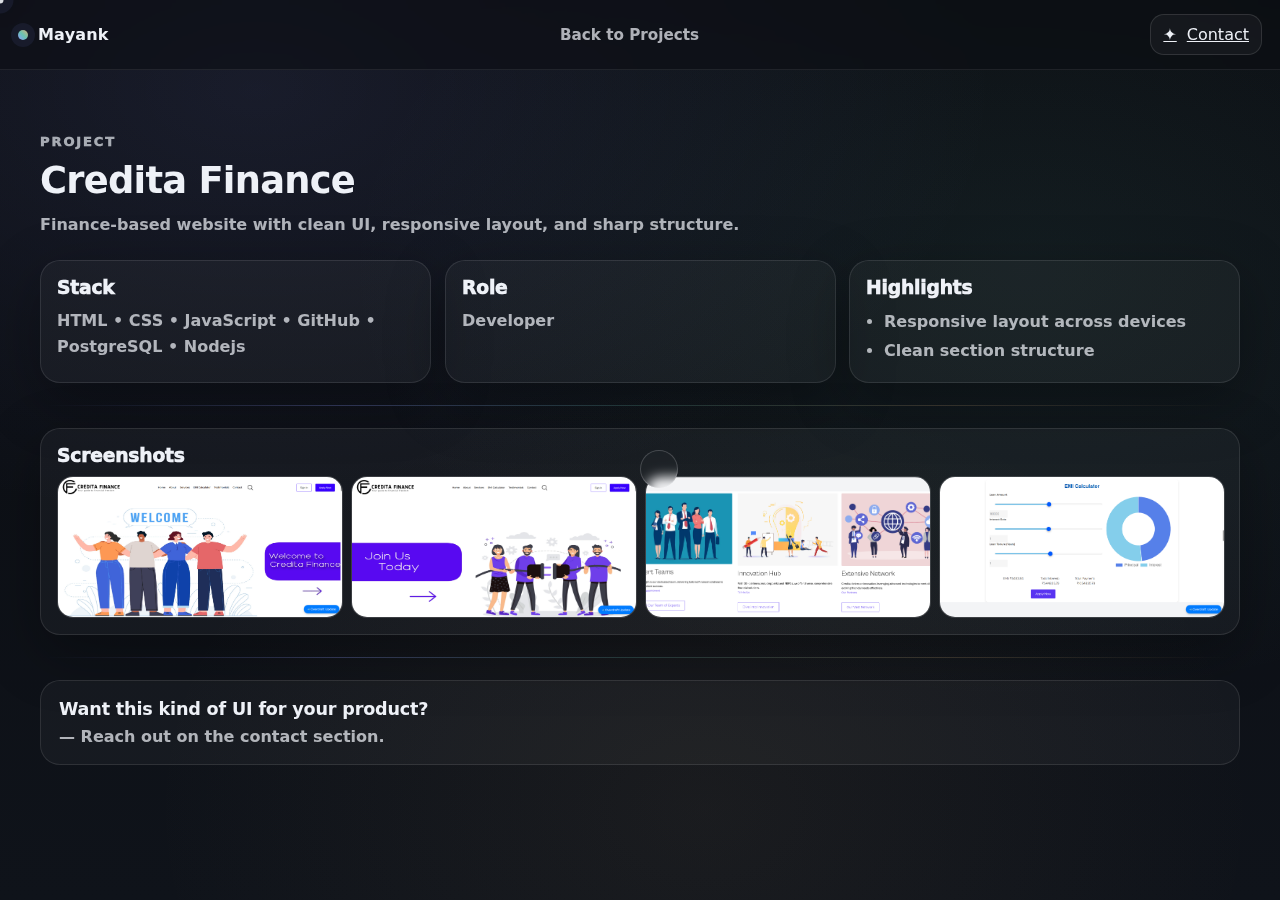
<file: project.html>
<!doctype html>
<html lang="en">
  <head>
    <meta charset="utf-8" />
    <meta name="viewport" content="width=device-width, initial-scale=1" />
    <title>Project — Mayank Sharma</title>
    <link rel="stylesheet" href="style.css" />
  </head>

  <body class="ms-bodyRoot_91a7">
    <!-- Custom cursor -->
    <div class="ms-cursorDot_0c01" id="msCursorDot"></div>
    <div class="ms-cursorRing_7c12" id="msCursorRing"></div>

    <header class="ms-topNav_5c3e">
      <a class="ms-brandChip_93d2" href="index.html">
        <span class="ms-brandDot_4b2f"></span>
        <span>Mayank</span>
      </a>

      <nav class="ms-navLinks_18f1">
        <a class="ms-navLink_2a1a" href="index.html#msSectionProjects"
          >Back to Projects</a
        >
      </nav>

      <a class="ms-navCtaBtn_7d9a" href="index.html#msSectionContact">
        <span class="ms-navCtaIcon_1c77">✦</span>
        <span class="ms-navCtaText_0bf1">Contact</span>
      </a>
    </header>

    <main class="ms-mainFlow_2b1e">
      <section class="ms-sectionWrap_0a7b">
        <div class="ms-sectionHead_4b90 ms-revealItem_a0d2">
          <p class="ms-sectionKicker_998a" id="projKicker">Project</p>
          <h1 class="ms-sectionTitle_9b83" id="projTitle">Loading…</h1>
          <p class="ms-sectionDesc_33d6" id="projDesc">Please wait.</p>
        </div>

        <div class="ms-aboutGrid_1f91">
          <div class="ms-glassCard_5a40 ms-revealItem_a0d2">
            <h3 class="ms-cardTitle_2d17">Stack</h3>
            <p class="ms-cardText_0d7d" id="projStack">—</p>
          </div>

          <div class="ms-glassCard_5a40 ms-revealItem_a0d2">
            <h3 class="ms-cardTitle_2d17">Role</h3>
            <p class="ms-cardText_0d7d" id="projRole">—</p>
          </div>

          <div class="ms-glassCard_5a40 ms-revealItem_a0d2">
            <h3 class="ms-cardTitle_2d17">Highlights</h3>
            <ul class="ms-bulletList_4a1e" id="projHighlights"></ul>
          </div>
        </div>

        <div class="ms-dividerGlow_0a22" aria-hidden="true"></div>

        <div class="ms-glassCard_5a40 ms-revealItem_a0d2">
          <h3 class="ms-cardTitle_2d17">Screenshots</h3>
          <div class="ms-modalGallery_7a2f" id="projGallery"></div>
        </div>

        <div class="ms-dividerGlow_0a22" aria-hidden="true"></div>

        <div class="ms-quotePanel_55df ms-revealItem_a0d2">
          <p class="ms-quoteText_1df2">
            Want this kind of UI for your product?
          </p>
          <p class="ms-quoteBy_8a1b">— Reach out on the contact section.</p>
        </div>
      </section>
    </main>

    <!-- Image Preview (Lightbox) -->
    <div class="ms-imagePreview_9a1c" id="msImagePreview" hidden>
      <button
        class="ms-imagePreviewClose_3c61"
        type="button"
        id="msImagePreviewClose"
        aria-label="Close image"
      >
        ×
      </button>
      <img id="msImagePreviewImg" alt="Project preview" />
    </div>

    <script>
      // Minimal JS here so project.html works standalone
      (function () {
        // Cursor (same behavior as index)
        const dot = document.getElementById("msCursorDot");
        const ring = document.getElementById("msCursorRing");
        let mx = window.innerWidth / 2,
          my = window.innerHeight / 2;
        let rx = mx,
          ry = my;

        window.addEventListener(
          "mousemove",
          (e) => {
            mx = e.clientX;
            my = e.clientY;
            if (dot) dot.style.transform = `translate(${mx}px, ${my}px)`;
          },
          { passive: true },
        );

        const loop = () => {
          rx += (mx - rx) * 0.12;
          ry += (my - ry) * 0.12;
          if (ring) ring.style.transform = `translate(${rx}px, ${ry}px)`;
          requestAnimationFrame(loop);
        };
        requestAnimationFrame(loop);

        const msHoverTargets = "a, button, .ms-modalGallery_7a2f img";
        document.addEventListener("mouseover", (e) => {
          if (e.target.closest(msHoverTargets))
            ring?.classList.add("ms-cursorHover_2a9b");
        });
        document.addEventListener("mouseout", (e) => {
          if (e.target.closest(msHoverTargets))
            ring?.classList.remove("ms-cursorHover_2a9b");
        });

        // Read query
        const params = new URLSearchParams(window.location.search);
        const slug = params.get("project") || "credita-finance";

        // Project data (edit/add more)
        const data = {
          "credita-finance": {
            title: "Credita Finance",
            desc: "Finance-based website with clean UI, responsive layout, and sharp structure.",
            stack: "HTML • CSS • JavaScript • GitHub • PostgreSQL • Nodejs",
            role: "Developer",
            highlights: [
              "Responsive layout across devices",
              "Clean section structure",
              ,
            ],
            images: [
              "images/CF 2.PNG",
              "images/CF 4.PNG",
              "images/CF 8.PNG",
              "images/CF 9.PNG",
            ],
          },
          "project-two": {
            title: "Project Name #2",
            desc: "Replace with your real project details.",
            stack: "—",
            role: "—",
            highlights: [
              "Add highlight 1",
              "Add highlight 2",
              "Add highlight 3",
            ],
            images: ["images/p2-1.png", "images/p2-2.png", "images/p2-3.png"],
          },
          "project-three": {
            title: "Project Name #3",
            desc: "Replace with your real project details.",
            stack: "—",
            role: "—",
            highlights: [
              "Add highlight 1",
              "Add highlight 2",
              "Add highlight 3",
            ],
            images: ["images/p3-1.png", "images/p3-2.png", "images/p3-3.png"],
          },
        };

        const p = data[slug] || data["credita-finance"];

        document.getElementById("projTitle").textContent = p.title;
        document.getElementById("projDesc").textContent = p.desc;
        document.getElementById("projStack").textContent = p.stack;
        document.getElementById("projRole").textContent = p.role;

        const ul = document.getElementById("projHighlights");
        ul.innerHTML = "";
        p.highlights.forEach((h) => {
          const li = document.createElement("li");
          li.textContent = h;
          ul.appendChild(li);
        });

        const gal = document.getElementById("projGallery");
        gal.innerHTML = "";
        p.images.forEach((src, i) => {
          const img = document.createElement("img");
          img.src = src;
          img.alt = `${p.title} screenshot ${i + 1}`;
          img.loading = "lazy";
          gal.appendChild(img);
        });

        // Lightbox
        const preview = document.getElementById("msImagePreview");
        const previewImg = document.getElementById("msImagePreviewImg");
        const previewClose = document.getElementById("msImagePreviewClose");

        const openPreview = (src, alt) => {
          previewImg.src = src;
          previewImg.alt = alt || "Project preview";
          preview.hidden = false;
        };
        const closePreview = () => {
          preview.hidden = true;
          previewImg.src = "";
        };

        document.addEventListener("click", (e) => {
          const img = e.target.closest(".ms-modalGallery_7a2f img");
          if (img) openPreview(img.src, img.alt);

          if (preview && !preview.hidden) {
            const clickedImage = e.target.closest("#msImagePreviewImg");
            const clickedClose = e.target.closest("#msImagePreviewClose");
            if (!clickedImage || clickedClose) closePreview();
          }
        });

        previewClose.addEventListener("click", closePreview);
        window.addEventListener("keydown", (e) => {
          if (e.key === "Escape") closePreview();
        });

        // Reveal
        const revealTargets = Array.from(
          document.querySelectorAll(".ms-revealItem_a0d2"),
        );
        const obs = new IntersectionObserver(
          (entries) =>
            entries.forEach(
              (entry) =>
                entry.isIntersecting &&
                entry.target.classList.add("ms-revealOn_55a1"),
            ),
          { threshold: 0.12 },
        );
        revealTargets.forEach((el) => obs.observe(el));
      })();
    </script>
  </body>
</html>
</file>
<file: style.css>
/* ===== Matte + Sharp Theme ===== */
:root {
  --ms-bgA_2aa7: #0b0d12;
  --ms-bgB_18d0: #0f131a;

  --ms-textA_0b3a: #eef1f7;
  --ms-textB_8a1f: rgba(238, 241, 247, 0.72);

  --ms-card_4c90: rgba(255, 255, 255, 0.045);
  --ms-cardB_3d12: rgba(255, 255, 255, 0.07);
  --ms-stroke_7b9f: rgba(255, 255, 255, 0.12);

  /* Matte accents (muted, not neon) */
  --ms-accentA_0b7e: #8f9cff; /* soft periwinkle */
  --ms-accentB_7d0a: #69c3b2; /* muted teal */
  --ms-accentC_1a9f: #d7b27c; /* muted gold */

  --ms-shadow_5d0c: 0 24px 70px rgba(0, 0, 0, 0.55);
  --ms-radius_9a0b: 20px;
}

html {
  scroll-behavior: smooth;
}

.ms-bodyRoot_91a7 {
  margin: 0;
  min-height: 100vh;
  font-family:
    ui-sans-serif,
    system-ui,
    -apple-system,
    Segoe UI,
    Roboto,
    Arial,
    "Noto Sans";
  background:
    radial-gradient(
      1200px 700px at 20% 10%,
      rgba(143, 156, 255, 0.1),
      transparent 62%
    ),
    radial-gradient(
      1100px 700px at 80% 30%,
      rgba(105, 195, 178, 0.08),
      transparent 62%
    ),
    radial-gradient(
      900px 700px at 55% 90%,
      rgba(215, 178, 124, 0.06),
      transparent 62%
    ),
    linear-gradient(180deg, var(--ms-bgA_2aa7), var(--ms-bgB_18d0));
  color: var(--ms-textA_0b3a);
  overflow-x: hidden;

  /* Hide default cursor */
  cursor: none;
}

/* ===== Custom Cursor ===== */
.ms-cursorDot_0c01,
.ms-cursorRing_7c12 {
  position: fixed;
  top: 0;
  left: 0;
  pointer-events: none;
  z-index: 99999;
  transform: translate(-50%, -50%);
}
.ms-cursorDot_0c01 {
  width: 7px;
  height: 7px;
  border-radius: 999px;
  background: rgba(238, 241, 247, 0.92);
  box-shadow: 0 0 0 10px rgba(143, 156, 255, 0.08);
}
.ms-cursorRing_7c12 {
  width: 36px;
  height: 36px;
  border-radius: 999px;
  border: 1px solid rgba(238, 241, 247, 0.2);
  background: rgba(255, 255, 255, 0.02);
  backdrop-filter: blur(6px);
  transition:
    width 0.12s ease,
    height 0.12s ease,
    border-color 0.12s ease;
}

/* Hover state (set via JS) */
.ms-cursorRing_7c12.ms-cursorHover_2a9b {
  width: 52px;
  height: 52px;
  border-color: rgba(143, 156, 255, 0.4);
}

/* Scroll progress */
.ms-scrollTrack_2f0c {
  position: fixed;
  top: 0;
  left: 0;
  width: 100%;
  height: 3px;
  background: rgba(255, 255, 255, 0.05);
  z-index: 9999;
}
.ms-scrollFill_77c1 {
  height: 100%;
  width: 0%;
  background: linear-gradient(
    90deg,
    var(--ms-accentA_0b7e),
    var(--ms-accentB_7d0a),
    var(--ms-accentC_1a9f)
  );
}

/* Ambient blobs */
.ms-blobLayer_aa01 {
  position: fixed;
  inset: 0;
  pointer-events: none;
  z-index: 0;
}
.ms-blobA_10b7,
.ms-blobB_6db1,
.ms-blobC_3a62 {
  position: absolute;
  filter: blur(44px);
  opacity: 0.55;
  transform: translateZ(0);
  border-radius: 999px;
  animation: msBlobFloat_4e11 16s ease-in-out infinite;
}
.ms-blobA_10b7 {
  width: 520px;
  height: 520px;
  left: -140px;
  top: 90px;
  background: radial-gradient(
    circle at 30% 30%,
    rgba(143, 156, 255, 0.35),
    transparent 60%
  );
}
.ms-blobB_6db1 {
  width: 560px;
  height: 560px;
  right: -200px;
  top: 260px;
  animation-duration: 20s;
  background: radial-gradient(
    circle at 40% 40%,
    rgba(105, 195, 178, 0.28),
    transparent 62%
  );
}
.ms-blobC_3a62 {
  width: 520px;
  height: 520px;
  left: 20%;
  bottom: -240px;
  animation-duration: 22s;
  background: radial-gradient(
    circle at 40% 40%,
    rgba(215, 178, 124, 0.24),
    transparent 62%
  );
}
@keyframes msBlobFloat_4e11 {
  0%,
  100% {
    transform: translate3d(0, 0, 0) scale(1);
  }
  50% {
    transform: translate3d(0, -16px, 0) scale(1.02);
  }
}

/* Top nav */
.ms-topNav_5c3e {
  position: sticky;
  top: 0;
  z-index: 50;
  display: flex;
  align-items: center;
  justify-content: space-between;
  gap: 16px;
  padding: 14px 18px;
  background: rgba(11, 13, 18, 0.55);
  backdrop-filter: blur(14px);
  border-bottom: 1px solid rgba(255, 255, 255, 0.08);
}

.ms-brandChip_93d2 {
  display: flex;
  align-items: center;
  gap: 10px;
  text-decoration: none;
  color: var(--ms-textA_0b3a);
  font-weight: 800;
  letter-spacing: 0.2px;
}
.ms-brandDot_4b2f {
  width: 10px;
  height: 10px;
  border-radius: 999px;
  background: linear-gradient(
    45deg,
    var(--ms-accentA_0b7e),
    var(--ms-accentB_7d0a),
    var(--ms-accentC_1a9f)
  );
  box-shadow: 0 0 0 7px rgba(143, 156, 255, 0.08);
}

.ms-navLinks_18f1 {
  display: flex;
  gap: 14px;
  align-items: center;
}
.ms-navLink_2a1a {
  text-decoration: none;
  color: var(--ms-textB_8a1f);
  font-weight: 700;
  font-size: 0.95rem;
  padding: 8px 10px;
  border-radius: 12px;
  transition:
    transform 0.18s ease,
    background 0.18s ease,
    color 0.18s ease;
}
.ms-navLink_2a1a:hover {
  background: rgba(255, 255, 255, 0.05);
  color: var(--ms-textA_0b3a);
  transform: translateY(-1px);
}

.ms-navCtaBtn_7d9a {
  border: 1px solid rgba(255, 255, 255, 0.12);
  background: rgba(255, 255, 255, 0.04);
  color: var(--ms-textA_0b3a);
  padding: 10px 12px;
  border-radius: 14px;
  cursor: pointer;
  display: flex;
  align-items: center;
  gap: 10px;
  transition:
    transform 0.18s ease,
    background 0.18s ease,
    border-color 0.18s ease;
}
.ms-navCtaBtn_7d9a:hover {
  transform: translateY(-1px);
  background: rgba(255, 255, 255, 0.06);
  border-color: rgba(255, 255, 255, 0.18);
}

/* Layout */
.ms-mainFlow_2b1e {
  position: relative;
  z-index: 1;
}

.ms-heroStage_6c0d {
  padding: 64px 18px 46px;
  max-width: 1200px;
  margin: 0 auto;
}
.ms-heroGrid_8c33 {
  display: grid;
  grid-template-columns: 1.15fr 0.85fr;
  gap: 26px;
  align-items: start;
}

/* Hero bits */
.ms-heroBadge_d8a1 {
  display: inline-flex;
  position: relative;
  padding: 10px 12px;
  border-radius: 999px;
  font-weight: 800;
  font-size: 0.92rem;
  color: rgba(238, 241, 247, 0.88);
  border: 1px solid rgba(255, 255, 255, 0.12);
  background: rgba(255, 255, 255, 0.04);
  overflow: hidden;
}
.ms-heroBadgeGlow_53aa {
  position: absolute;
  inset: -2px;
  background: linear-gradient(
    90deg,
    rgba(143, 156, 255, 0.12),
    rgba(105, 195, 178, 0.1),
    rgba(215, 178, 124, 0.1)
  );
  filter: blur(16px);
  opacity: 0.65;
}
.ms-heroTitle_0c6a {
  margin: 16px 0 12px;
  font-size: clamp(2.1rem, 4.4vw, 3.6rem);
  line-height: 1.05;
  letter-spacing: -0.02em;
}
.ms-heroTitleAccent_9f12 {
  background: linear-gradient(
    90deg,
    var(--ms-accentA_0b7e),
    var(--ms-accentB_7d0a),
    var(--ms-accentC_1a9f)
  );
  -webkit-background-clip: text;
  background-clip: text;
  color: transparent;
}
.ms-heroSub_9d0e {
  color: var(--ms-textB_8a1f);
  font-size: 1.05rem;
  max-width: 54ch;
  margin: 0 0 18px;
}

.ms-heroActions_7a3f {
  display: flex;
  gap: 12px;
  flex-wrap: wrap;
  margin-bottom: 18px;
}

.ms-primaryBtn_99b1,
.ms-ghostBtn_25ad {
  position: relative;
  display: inline-flex;
  align-items: center;
  justify-content: center;
  text-decoration: none;
  padding: 12px 16px;
  border-radius: 16px;
  font-weight: 900;
  letter-spacing: 0.2px;
  transition:
    transform 0.18s ease,
    box-shadow 0.18s ease,
    background 0.18s ease,
    border-color 0.18s ease;
}
.ms-primaryBtn_99b1 {
  color: #0b0d16;
  background: linear-gradient(
    90deg,
    rgba(143, 156, 255, 0.92),
    rgba(105, 195, 178, 0.88),
    rgba(215, 178, 124, 0.84)
  );
  box-shadow: 0 18px 44px rgba(0, 0, 0, 0.3);
  border: 0;
}
.ms-btnSpark_4e89 {
  position: absolute;
  inset: -2px;
  border-radius: 18px;
  background:
    radial-gradient(
      circle at 20% 20%,
      rgba(255, 255, 255, 0.24),
      transparent 50%
    ),
    radial-gradient(
      circle at 80% 30%,
      rgba(255, 255, 255, 0.18),
      transparent 55%
    );
  opacity: 0.4;
  pointer-events: none;
}
.ms-primaryBtn_99b1:hover {
  transform: translateY(-2px);
}
.ms-ghostBtn_25ad {
  color: var(--ms-textA_0b3a);
  background: rgba(255, 255, 255, 0.04);
  border: 1px solid rgba(255, 255, 255, 0.12);
}
.ms-ghostBtn_25ad:hover {
  transform: translateY(-2px);
  background: rgba(255, 255, 255, 0.06);
}

.ms-miniStatsRow_8c19 {
  display: grid;
  grid-template-columns: repeat(3, minmax(0, 1fr));
  gap: 12px;
}
.ms-miniStatCard_1f2c {
  padding: 12px;
  border-radius: var(--ms-radius_9a0b);
  border: 1px solid rgba(255, 255, 255, 0.1);
  background: rgba(255, 255, 255, 0.04);
  box-shadow: 0 10px 40px rgba(0, 0, 0, 0.22);
}
.ms-miniStatNum_64a2 {
  margin: 0;
  font-weight: 950;
}
.ms-miniStatLbl_7b0c {
  margin: 4px 0 0;
  color: var(--ms-textB_8a1f);
  font-weight: 700;
  font-size: 0.92rem;
}

/* Orbit card */
.ms-orbitCard_0d98 {
  border-radius: 26px;
  padding: 16px;
  border: 1px solid rgba(255, 255, 255, 0.1);
  background: rgba(255, 255, 255, 0.035);
  box-shadow: var(--ms-shadow_5d0c);
}
.ms-orbitTop_93b1 {
  display: flex;
  gap: 10px;
  flex-wrap: wrap;
  margin-bottom: 14px;
}
.ms-orbitPill_6fb7 {
  font-weight: 850;
  font-size: 0.85rem;
  color: rgba(238, 241, 247, 0.82);
  background: rgba(0, 0, 0, 0.2);
  border: 1px solid rgba(255, 255, 255, 0.1);
  padding: 8px 10px;
  border-radius: 999px;
}
.ms-orbitCore_9c0c {
  position: relative;
  aspect-ratio: 1 / 1;
  border-radius: 24px;
  background: rgba(0, 0, 0, 0.2);
  border: 1px solid rgba(255, 255, 255, 0.1);
  overflow: hidden;
}
.ms-orbitRing_3b5d {
  position: absolute;
  inset: 12%;
  border-radius: 999px;
  border: 1px dashed rgba(255, 255, 255, 0.16);
  animation: msSpin_8d77 14s linear infinite;
}
.ms-orbitRingAlt_2f2a {
  inset: 24%;
  animation-duration: 10s;
  opacity: 0.75;
}
@keyframes msSpin_8d77 {
  to {
    transform: rotate(360deg);
  }
}
.ms-orbitDot_2e5a {
  position: absolute;
  width: 10px;
  height: 10px;
  border-radius: 999px;
  background: rgba(238, 241, 247, 0.88);
  box-shadow: 0 0 0 10px rgba(255, 255, 255, 0.06);
  top: 18%;
  left: 68%;
  animation: msDotOrbit_55c7 7.5s ease-in-out infinite;
}
.ms-orbitDotAlt_28f9 {
  top: 64%;
  left: 22%;
  background: rgba(105, 195, 178, 0.95);
}
.ms-orbitDotAlt2_0d5f {
  top: 30%;
  left: 20%;
  background: rgba(215, 178, 124, 0.92);
}
@keyframes msDotOrbit_55c7 {
  0%,
  100% {
    transform: translateY(0);
  }
  50% {
    transform: translateY(-10px);
  }
}
.ms-orbitCenter_3f0a {
  position: absolute;
  inset: 0;
  display: grid;
  place-items: center;
  text-align: center;
  padding: 20px;
}
.ms-orbitCenterTop_8d4e {
  margin: 0;
  font-weight: 900;
  color: rgba(238, 241, 247, 0.88);
}
.ms-orbitCenterBig_5f29 {
  margin: 2px 0 0;
  font-size: 3.2rem;
  font-weight: 980;
  letter-spacing: -0.03em;
  background: linear-gradient(
    90deg,
    var(--ms-accentA_0b7e),
    var(--ms-accentB_7d0a),
    var(--ms-accentC_1a9f)
  );
  -webkit-background-clip: text;
  background-clip: text;
  color: transparent;
}
.ms-orbitCenterSub_9a1c {
  margin: 4px 0 0;
  color: var(--ms-textB_8a1f);
  font-weight: 750;
}
.ms-orbitFooter_8af0 {
  margin-top: 14px;
  display: flex;
  justify-content: space-between;
  gap: 10px;
  flex-wrap: wrap;
}
.ms-orbitHint_5c9d {
  font-weight: 850;
  color: rgba(238, 241, 247, 0.72);
  background: rgba(255, 255, 255, 0.04);
  border: 1px solid rgba(255, 255, 255, 0.1);
  padding: 8px 10px;
  border-radius: 999px;
}

/* Scroll cue */
.ms-scrollCue_3e9c {
  display: flex;
  align-items: center;
  gap: 10px;
  width: fit-content;
  margin: 22px auto 0;
  text-decoration: none;
  color: rgba(238, 241, 247, 0.7);
  font-weight: 850;
  padding: 10px 12px;
  border-radius: 999px;
  border: 1px solid rgba(255, 255, 255, 0.1);
  background: rgba(255, 255, 255, 0.03);
}
.ms-scrollCueDot_50e0 {
  width: 10px;
  height: 10px;
  border-radius: 999px;
  background: rgba(238, 241, 247, 0.86);
  box-shadow: 0 0 0 10px rgba(255, 255, 255, 0.05);
  animation: msPulse_1f3c 1.8s ease-in-out infinite;
}
@keyframes msPulse_1f3c {
  0%,
  100% {
    transform: scale(1);
    opacity: 0.85;
  }
  50% {
    transform: scale(1.15);
    opacity: 1;
  }
}

/* Sections */
.ms-sectionWrap_0a7b {
  max-width: 1200px;
  margin: 0 auto;
  padding: 64px 18px;
}
.ms-sectionHead_4b90 {
  max-width: 820px;
  margin-bottom: 22px;
}
.ms-sectionKicker_998a {
  margin: 0 0 10px;
  font-weight: 950;
  letter-spacing: 0.14em;
  text-transform: uppercase;
  color: rgba(238, 241, 247, 0.68);
  font-size: 0.82rem;
}
.ms-sectionTitle_9b83 {
  margin: 0 0 10px;
  font-size: clamp(1.6rem, 3vw, 2.3rem);
  letter-spacing: -0.02em;
}
.ms-sectionDesc_33d6 {
  margin: 0;
  color: var(--ms-textB_8a1f);
  font-weight: 680;
  line-height: 1.65;
}

/* Grids/cards */
.ms-aboutGrid_1f91 {
  display: grid;
  grid-template-columns: repeat(3, minmax(0, 1fr));
  gap: 14px;
  margin-top: 18px;
}
.ms-glassCard_5a40 {
  border-radius: var(--ms-radius_9a0b);
  padding: 16px;
  border: 1px solid rgba(255, 255, 255, 0.1);
  background: rgba(255, 255, 255, 0.035);
  box-shadow: 0 18px 60px rgba(0, 0, 0, 0.3);
  transition:
    transform 0.18s ease,
    background 0.18s ease,
    border-color 0.18s ease;
}
.ms-glassCard_5a40:hover {
  transform: translateY(-3px);
  background: rgba(255, 255, 255, 0.045);
  border-color: rgba(255, 255, 255, 0.16);
}
.ms-cardTitle_2d17 {
  margin: 0 0 10px;
  font-weight: 950;
  letter-spacing: -0.01em;
}
.ms-cardText_0d7d {
  margin: 0;
  color: var(--ms-textB_8a1f);
  font-weight: 680;
  line-height: 1.65;
}
.ms-bulletList_4a1e {
  margin: 0;
  padding-left: 18px;
  color: var(--ms-textB_8a1f);
  font-weight: 680;
  line-height: 1.8;
}

/* Projects */
.ms-projectGrid_3f72 {
  display: grid;
  grid-template-columns: repeat(3, minmax(0, 1fr));
  gap: 14px;
  margin-top: 18px;
}

.ms-projectCard_7b3d {
  border-radius: 22px;
  padding: 16px;
  border: 1px solid rgba(255, 255, 255, 0.1);
  background: rgba(255, 255, 255, 0.03);
  box-shadow: 0 18px 70px rgba(0, 0, 0, 0.38);
  transition:
    transform 0.18s ease,
    border-color 0.18s ease,
    background 0.18s ease;
  position: relative;
  overflow: hidden;
}
.ms-projectCard_7b3d:hover {
  transform: translateY(-4px);
  border-color: rgba(255, 255, 255, 0.18);
  background: rgba(255, 255, 255, 0.04);
}
.ms-projectTop_1c9e {
  display: flex;
  gap: 10px;
  flex-wrap: wrap;
  position: relative;
  z-index: 1;
}
.ms-projectTag_9c3a {
  font-size: 0.82rem;
  font-weight: 900;
  color: rgba(238, 241, 247, 0.78);
  padding: 8px 10px;
  border-radius: 999px;
  background: rgba(0, 0, 0, 0.18);
  border: 1px solid rgba(255, 255, 255, 0.1);
}
.ms-projectTitle_0a02 {
  margin: 12px 0 8px;
  font-weight: 980;
  letter-spacing: -0.01em;
  position: relative;
  z-index: 1;
}
.ms-projectDesc_6f1f {
  margin: 0 0 12px;
  color: var(--ms-textB_8a1f);
  font-weight: 680;
  line-height: 1.65;
  position: relative;
  z-index: 1;
}
.ms-projectMeta_8a3f {
  display: flex;
  gap: 10px;
  flex-wrap: wrap;
  margin-bottom: 12px;
  position: relative;
  z-index: 1;
}
.ms-projectMetaItem_7f0e {
  font-weight: 850;
  font-size: 0.85rem;
  color: rgba(238, 241, 247, 0.68);
  background: rgba(255, 255, 255, 0.035);
  border: 1px solid rgba(255, 255, 255, 0.1);
  padding: 8px 10px;
  border-radius: 999px;
}
.ms-projectActions_6cb7 {
  display: flex;
  gap: 10px;
  flex-wrap: wrap;
  position: relative;
  z-index: 1;
}

/* Make cards clickable */
.ms-clickCard_1bd2 {
  cursor: pointer;
}
.ms-clickCard_1bd2 button {
  cursor: pointer;
}

/* Buttons */
.ms-projectBtnAlt_6e2d {
  cursor: pointer;
  font-weight: 950;
  border-radius: 14px;
  padding: 10px 12px;
  border: 1px solid rgba(255, 255, 255, 0.12);
  background: rgba(255, 255, 255, 0.04);
  color: var(--ms-textA_0b3a);
  transition:
    transform 0.18s ease,
    background 0.18s ease,
    border-color 0.18s ease;
}
.ms-projectBtnAlt_6e2d:hover {
  transform: translateY(-2px);
  background: rgba(255, 255, 255, 0.06);
  border-color: rgba(255, 255, 255, 0.18);
}

/* Skills */
.ms-skillCloud_7db0 {
  display: flex;
  gap: 10px;
  flex-wrap: wrap;
  margin-top: 16px;
}
.ms-skillChip_3e3c {
  font-weight: 950;
  border-radius: 999px;
  padding: 10px 12px;
  border: 1px solid rgba(255, 255, 255, 0.1);
  background: rgba(255, 255, 255, 0.035);
  color: rgba(238, 241, 247, 0.78);
  transition:
    transform 0.18s ease,
    background 0.18s ease;
}
.ms-skillChip_3e3c:hover {
  transform: translateY(-2px);
  background: rgba(255, 255, 255, 0.05);
}

.ms-dividerGlow_0a22 {
  height: 1px;
  margin: 22px 0;
  background: linear-gradient(
    90deg,
    transparent,
    rgba(143, 156, 255, 0.35),
    rgba(105, 195, 178, 0.28),
    rgba(215, 178, 124, 0.26),
    transparent
  );
  opacity: 0.75;
}
.ms-quotePanel_55df {
  border-radius: var(--ms-radius_9a0b);
  padding: 18px;
  border: 1px solid rgba(255, 255, 255, 0.1);
  background: rgba(255, 255, 255, 0.035);
}
.ms-quoteText_1df2 {
  margin: 0;
  font-size: 1.1rem;
  font-weight: 900;
  letter-spacing: -0.01em;
}
.ms-quoteBy_8a1b {
  margin: 8px 0 0;
  color: var(--ms-textB_8a1f);
  font-weight: 780;
}

/* Contact */
.ms-contactGrid_1a0e {
  display: grid;
  grid-template-columns: 1fr 1fr;
  gap: 14px;
  margin-top: 18px;
}
.ms-linkList_9c5f {
  display: flex;
  gap: 10px;
  flex-wrap: wrap;
}
.ms-linkItem_0d3f {
  text-decoration: none;
  font-weight: 950;
  padding: 10px 12px;
  border-radius: 14px;
  border: 1px solid rgba(255, 255, 255, 0.12);
  background: rgba(255, 255, 255, 0.04);
  color: rgba(238, 241, 247, 0.86);
  transition:
    transform 0.18s ease,
    background 0.18s ease;
}
.ms-linkItem_0d3f:hover {
  transform: translateY(-2px);
  background: rgba(255, 255, 255, 0.06);
}
.ms-primaryBtnCompact_1f45 {
  margin-top: 12px;
  width: fit-content;
}

.ms-footer_4f7d {
  padding-top: 22px;
}
.ms-footerText_2e8a {
  margin: 0;
  color: rgba(238, 241, 247, 0.55);
  font-weight: 760;
}

/* Reveal animation */
.ms-revealItem_a0d2 {
  opacity: 0;
  transform: translateY(14px);
  transition:
    opacity 0.55s ease,
    transform 0.55s ease;
  will-change: transform, opacity;
}
.ms-revealItem_a0d2.ms-revealOn_55a1 {
  opacity: 1;
  transform: translateY(0);
}

/* ===== Modal ===== */
.ms-modalShade_9a3c {
  position: fixed;
  inset: 0;
  background: rgba(0, 0, 0, 0.7);
  backdrop-filter: blur(7px);
  opacity: 0;
  pointer-events: none;
  transition: opacity 0.22s ease;
  z-index: 100;
}
.ms-modalShade_9a3c.ms-modalShadeOn_73b1 {
  opacity: 1;
  pointer-events: auto;
}

.ms-modalCard_2f0a {
  position: fixed;
  left: 50%;
  top: 50%;
  transform: translate(-50%, -50%);
  width: min(700px, calc(100% - 24px));
  border-radius: 22px;
  border: 1px solid rgba(255, 255, 255, 0.12);
  background: rgba(15, 19, 26, 0.78);
  box-shadow: 0 24px 90px rgba(0, 0, 0, 0.55);
  padding: 16px;
  z-index: 101;
}
.ms-modalTitle_0c2b {
  margin: 4px 0 10px;
  font-weight: 980;
  letter-spacing: -0.02em;
}
.ms-modalText_4a9a {
  margin: 0 0 14px;
  color: var(--ms-textB_8a1f);
  font-weight: 680;
  line-height: 1.7;
}
.ms-modalCloseBtn_5c61 {
  position: absolute;
  right: 10px;
  top: 8px;
  width: 40px;
  height: 40px;
  border-radius: 14px;
  border: 1px solid rgba(255, 255, 255, 0.12);
  background: rgba(255, 255, 255, 0.05);
  color: var(--ms-textA_0b3a);
  cursor: pointer;
  font-size: 22px;
  line-height: 1;
}

/* Modal gallery */
.ms-modalGallery_7a2f {
  display: grid;
  grid-template-columns: repeat(auto-fit, minmax(160px, 1fr));
  gap: 10px;
}
.ms-modalGallery_7a2f img {
  width: 100%;
  height: 140px;
  object-fit: cover;
  border-radius: 16px;
  border: 1px solid rgba(255, 255, 255, 0.12);
  background: rgba(255, 255, 255, 0.04);
  transition:
    transform 0.18s ease,
    box-shadow 0.18s ease,
    border-color 0.18s ease;
}
.ms-modalGallery_7a2f img:hover {
  transform: translateY(-2px) scale(1.02);
  border-color: rgba(255, 255, 255, 0.18);
  box-shadow: 0 14px 40px rgba(0, 0, 0, 0.45);
}

/* Lightbox */
.ms-imagePreview_9a1c {
  position: fixed;
  inset: 0;
  background: rgba(0, 0, 0, 0.82);
  backdrop-filter: blur(6px);
  display: grid;
  place-items: center;
  z-index: 200;
  padding: 18px;
}
.ms-imagePreview_9a1c[hidden] {
  display: none;
}
.ms-imagePreview_9a1c img {
  max-width: min(1100px, 96vw);
  max-height: 86vh;
  border-radius: 18px;
  border: 1px solid rgba(255, 255, 255, 0.12);
  box-shadow: 0 24px 90px rgba(0, 0, 0, 0.6);
}
.ms-imagePreviewClose_3c61 {
  position: fixed;
  top: 16px;
  right: 16px;
  width: 46px;
  height: 46px;
  border-radius: 16px;
  border: 1px solid rgba(255, 255, 255, 0.14);
  background: rgba(255, 255, 255, 0.08);
  color: rgba(255, 255, 255, 0.92);
  cursor: pointer;
  font-size: 24px;
  line-height: 1;
  z-index: 201;
}

/* Responsive */
@media (max-width: 980px) {
  .ms-heroGrid_8c33 {
    grid-template-columns: 1fr;
  }
  .ms-projectGrid_3f72 {
    grid-template-columns: repeat(2, minmax(0, 1fr));
  }
  .ms-aboutGrid_1f91 {
    grid-template-columns: 1fr;
  }
  .ms-contactGrid_1a0e {
    grid-template-columns: 1fr;
  }
}
@media (max-width: 560px) {
  .ms-navLinks_18f1 {
    display: none;
  }
  .ms-projectGrid_3f72 {
    grid-template-columns: 1fr;
  }
  .ms-miniStatsRow_8c19 {
    grid-template-columns: 1fr;
  }
}

/* Light mode (optional) */
.ms-bodyRoot_91a7.ms-themeLite_2d50 {
  --ms-bgA_2aa7: #f5f6fb;
  --ms-bgB_18d0: #edf0f7;
  --ms-textA_0b3a: #0b0d16;
  --ms-textB_8a1f: rgba(11, 13, 22, 0.7);
}
.ms-bodyRoot_91a7.ms-themeLite_2d50 .ms-topNav_5c3e {
  background: rgba(245, 246, 251, 0.7);
}
</file>
